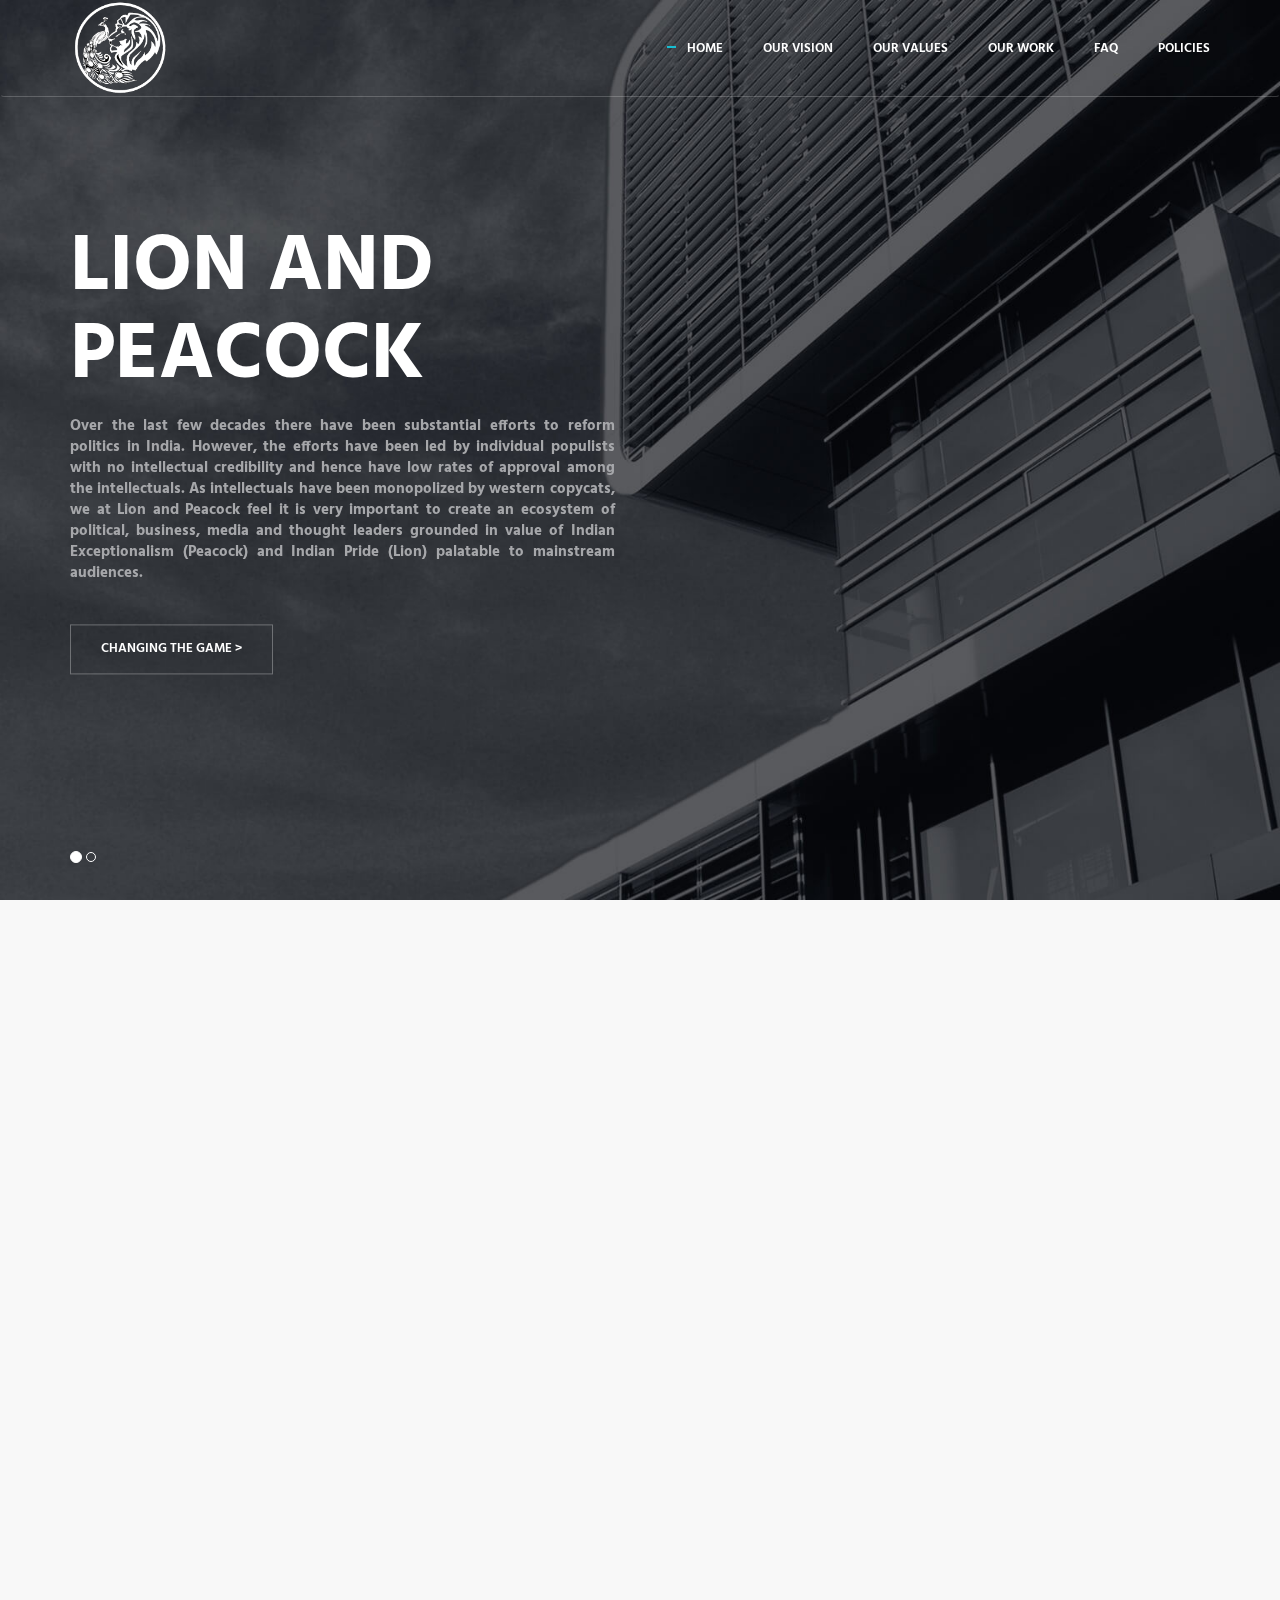
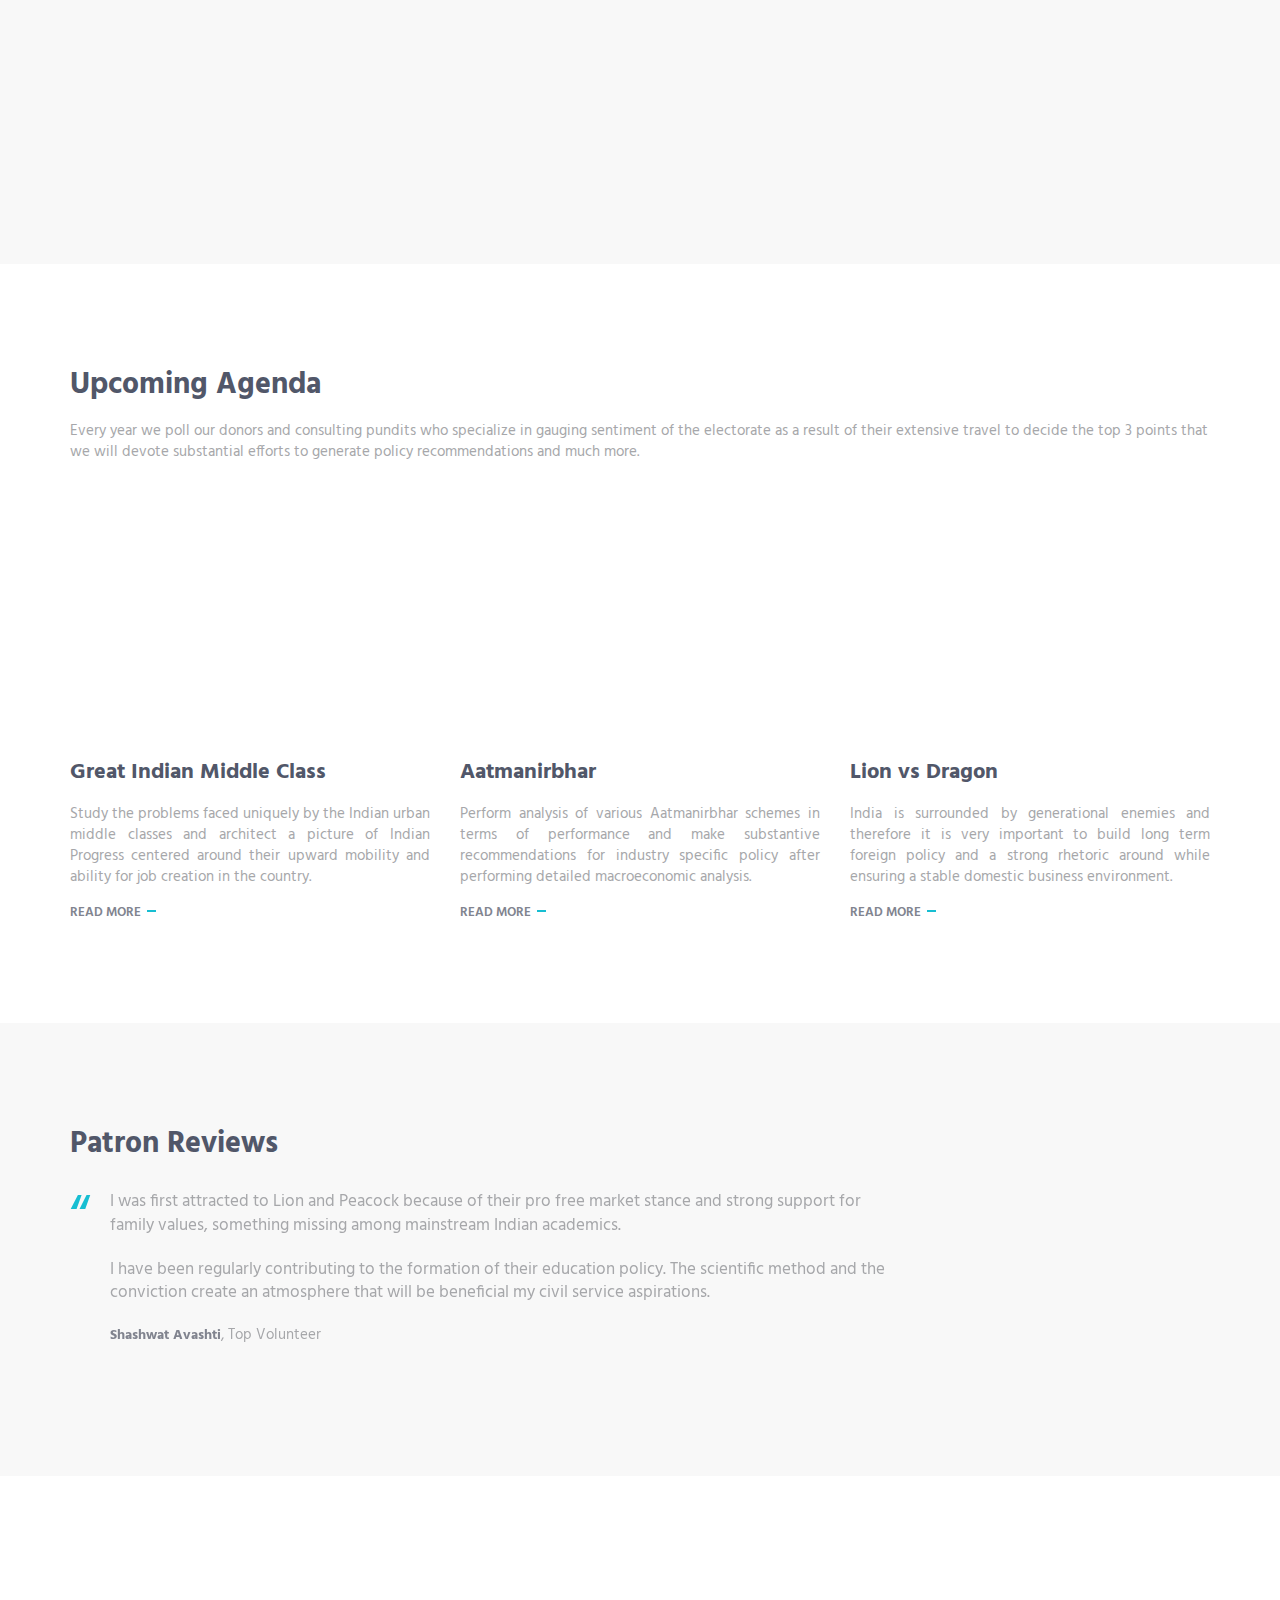
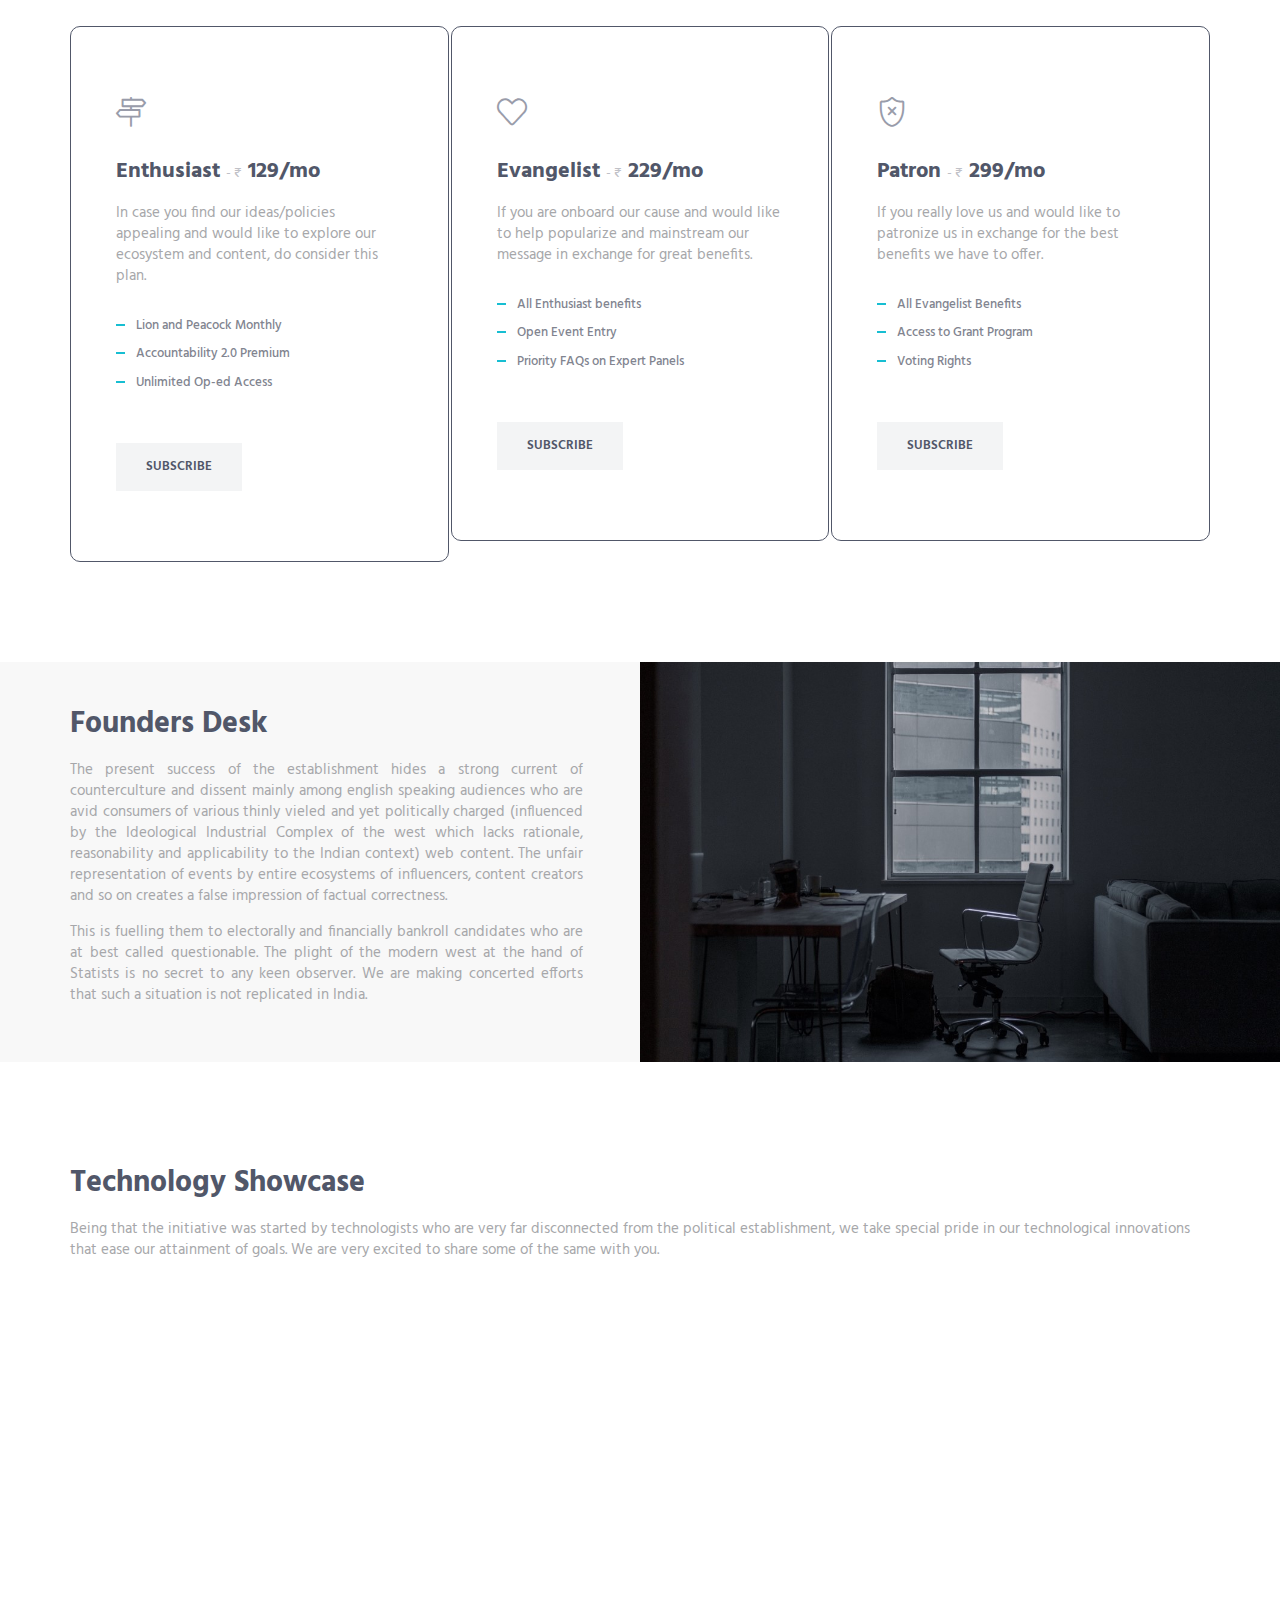
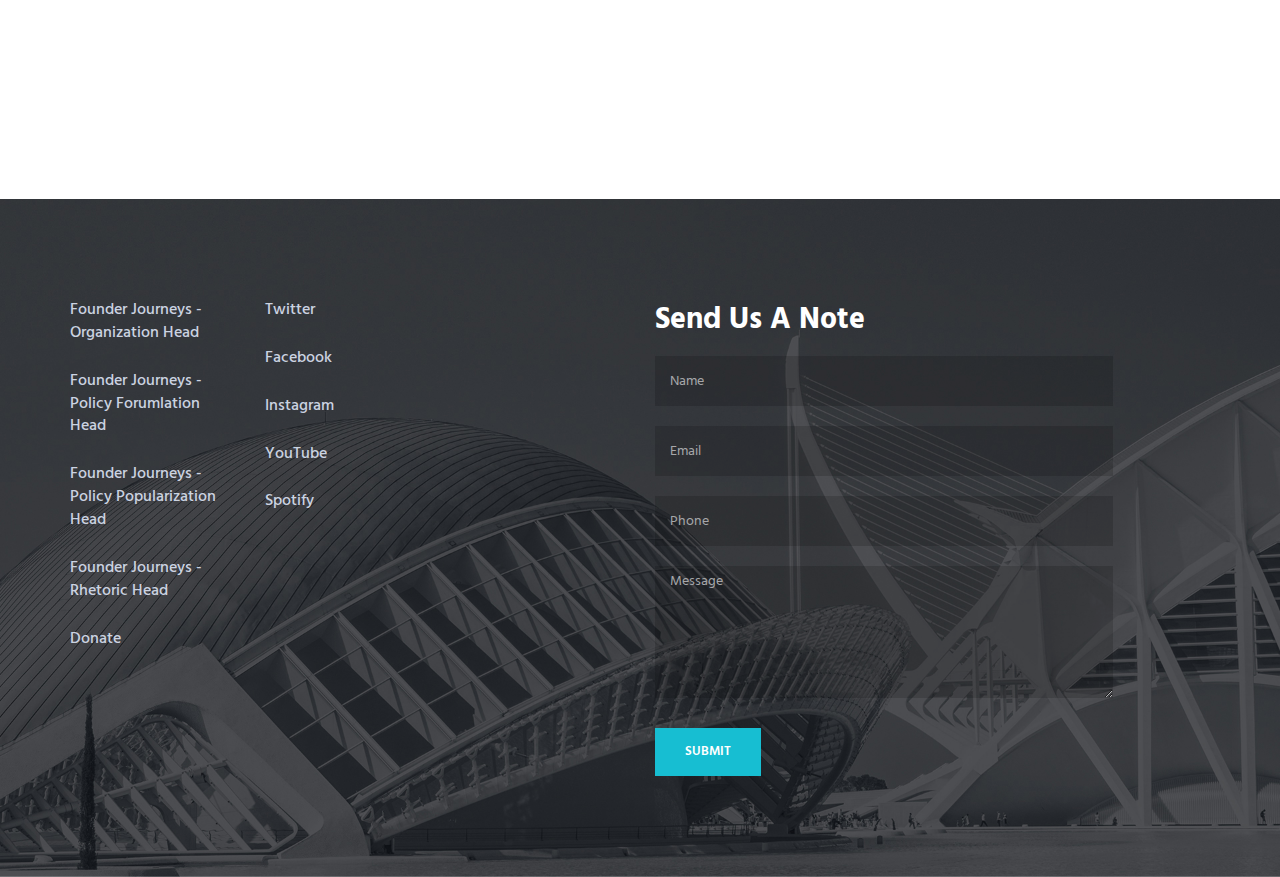
<file: index.html>
<!DOCTYPE html>

<html lang="en" class="no-js">
    <!-- BEGIN HEAD -->
    <head>
        <meta charset="utf-8"/>
        <title>Lion and Peacock</title>
        <meta http-equiv="X-UA-Compatible" content="IE=edge">
        <meta content="width=device-width, initial-scale=1" name="viewport"/>
        <meta content="" name="description"/>
        <meta content="" name="author"/>

        <!-- GLOBAL MANDATORY STYLES -->
        <link href="http://fonts.googleapis.com/css?family=Hind:300,400,500,600,700" rel="stylesheet" type="text/css">
        <link href="vendor/simple-line-icons/simple-line-icons.min.css" rel="stylesheet" type="text/css"/>
        <link href="vendor/bootstrap/css/bootstrap.min.css" rel="stylesheet" type="text/css"/>

        <!-- PAGE LEVEL PLUGIN STYLES -->
        <link href="css/animate.css" rel="stylesheet">
        <link href="vendor/swiper/css/swiper.min.css" rel="stylesheet" type="text/css"/>

        <!-- THEME STYLES -->
        <link href="css/layout.css" rel="stylesheet" type="text/css"/>

        <!-- Favicon -->
        <link rel="shortcut icon" href="img/lion_and_peacock.png"/>
    </head>
    <!-- END HEAD -->

    <!-- BODY -->
    <body>

        <!--========== HEADER ==========-->
        <header class="header navbar-fixed-top">
            <!-- Navbar -->
            <nav class="navbar" role="navigation">
                <div class="container">
                    <!-- Brand and toggle get grouped for better mobile display -->
                    <div class="menu-container">
                        <button type="button" class="navbar-toggle" data-toggle="collapse" data-target=".nav-collapse">
                            <span class="sr-only">Toggle navigation</span>
                            <span class="toggle-icon"></span>
                        </button>

                        <!-- Logo -->
                        <div class="logo text-center">
                            <a class="logo-wrap" href="index.html">
                                <img class="logo-img logo-img-main" src="img/lion_and_peacock_dark.png" alt="Lion and Peacock">
                                <img class="logo-img logo-img-active" src="img/lion_and_peacock.png" alt="Lion and Peacock">
                            </a>
                        </div>
                        <!-- End Logo -->
                    </div>

                    <!-- Collect the nav links, forms, and other content for toggling -->
                    <div class="collapse navbar-collapse nav-collapse">
                        <div class="menu-container">
                            <ul class="navbar-nav navbar-nav-right">
                                <li class="nav-item"><a class="nav-item-child nav-item-hover active" href="index.html">Home</a></li>
                                <li class="nav-item"><a class="nav-item-child nav-item-hover" href="our_vision.html">Our Vision</a></li>
                                <li class="nav-item"><a class="nav-item-child nav-item-hover" href="values.html">Our Values</a></li>
                                <li class="nav-item"><a class="nav-item-child nav-item-hover" href="our_work.html">Our Work</a></li>
                                <li class="nav-item"><a class="nav-item-child nav-item-hover" href="faq.html">FAQ</a></li>
                                <li class="nav-item"><a class="nav-item-child nav-item-hover" href="policies.html">Policies</a></li>
                            </ul>
                        </div>
                    </div>
                    <!-- End Navbar Collapse -->
                </div>
            </nav>
            <!-- Navbar -->
        </header>
        <!--========== END HEADER ==========-->

        <!--========== SLIDER ==========-->
        <div id="carousel-example-generic" class="carousel slide" data-ride="carousel">
            <div class="container">
                <!-- Indicators -->
                <ol class="carousel-indicators">
                    <li data-target="#carousel-example-generic" data-slide-to="0" class="active"></li>
                    <li data-target="#carousel-example-generic" data-slide-to="1"></li>
                </ol>
            </div>

            <!-- Wrapper for slides -->
            <div class="carousel-inner" role="listbox">
                <div class="item active">
                    <img class="img-responsive" src="img/1920x1080/01.jpg" alt="Slider Image">
                    <div class="container">
                        <div class="carousel-centered">
                            <div class="margin-b-40">
                                <h1 class="carousel-title">Lion and <br> Peacock</h1>
                                <p style="max-width: 45%; text-align: justify;"><b>
                                    Over the last few decades there have been substantial efforts to reform politics in India. However, the efforts have been led by individual populists with no intellectual credibility and hence have low rates of approval among the intellectuals. As intellectuals have been monopolized by western copycats, we at Lion and Peacock feel it is very important to create an ecosystem of political, business, media and thought leaders grounded in value of Indian Exceptionalism (Peacock) and Indian Pride (Lion) palatable to mainstream audiences.
                                </b>
                                </p>
                            </div>
                            <a href="#" class="btn-theme btn-theme-sm btn-white-brd text-uppercase">Changing the game &gt; </a>
                        </div>
                    </div>
                </div>
                <div class="item">
                    <img class="img-responsive" src="img/1920x1080/02.jpg" alt="Slider Image">
                    <div class="container">
                        <div class="carousel-centered">
                            <div class="margin-b-40">
                                <h2 class="carousel-title">ACCOUNTABILITY 2.0</h2>
                                <p style="max-width: 50%; text-align: justify;"><b>
                                    While RTI(Right to Information) exists in India, it is cumbersome to issue and get information in a way that is insightful and eases decision making processes. Accountability 2.0 is our central initiative for tackling the problem of narrative based decision making that allows you to see how efficient a group of politicians are in fulfilling their promises. It automates hours of tedious manual labour to give you more objective methods to evaluate politicians. 
                                </b>
                                </p>
                            </div>
                            <a href="#" class="btn-theme btn-theme-sm btn-white-brd text-uppercase">Explore</a>
                        </div>
                    </div>
                </div>
            </div>
        </div>
        <!--========== SLIDER ==========-->

        <!--========== PAGE LAYOUT ==========-->
        <!-- Service -->
        <div class="bg-color-sky-light" data-auto-height="true">
            <div class="content-lg container">
                <div class="row row-space-1 margin-b-2">
                    <div class="col-sm-4 sm-margin-b-2">
                        <div class="wow fadeInLeft" data-wow-duration=".3" data-wow-delay=".3s">
                            <div class="service" data-height="height">
                                <div class="service-element">
                                    <i class="service-icon icon-chemistry"></i>
                                </div>
                                <div class="service-info">
                                    <h3>Research Institute</h3>
                                    <p class="margin-b-5" style="text-align: justify;">
                                        We perform concise and scientific research on policy ecosystems from (Union to Gram Panchayat level) around various public demands in the country along with through identification of possible pain points, following up with publications in reputable public policy journals.
                                    </p>
                                </div>
                            </div>
                        </div>
                    </div>
                    <div class="col-sm-4 sm-margin-b-2">
                        <div class="wow fadeInLeft" data-wow-duration=".3" data-wow-delay=".2s">
                            <div class="service" data-height="height">
                                <div class="service-element">
                                    <i class="service-icon icon-screen-tablet"></i>
                                </div>
                                <div class="service-info">
                                    <h3>Public Awareness</h3>
                                    <p class="margin-b-5" style="text-align: justify;">
                                        Our PA team works tirelessly to produce pop culture items that seek to organically engage audiences drawn to our official channels and affliate audience networks. This includes memes, cartoons, short videos, radio shows, podcasts, whiteboard animations and infographics.
                                    </p>
                                </div>
                                    
                            </div>
                        </div>
                    </div>
                    <div class="col-sm-4">
                        <div class="wow fadeInLeft" data-wow-duration=".3" data-wow-delay=".1s">
                            <div class="service" data-height="height">
                                <div class="service-element">
                                    <i class="service-icon icon-camcorder"></i>
                                </div>
                                <div class="service-info">
                                    <h3>Campus Reform</h3>
                                    <p class="margin-b-5" style="text-align: justify;">
                                        A lot of college students' perspectives are moulded by unfair rhetoric and deliberate efforts to malign ideas. This intiative rewards campus representatives for sharing public reaction on their beliefs being debunked mainly by providing conflicting evidence.
                                    </p>
                                </div>
                                    
                            </div>
                        </div>
                    </div>
                </div>
                <!--// end row -->

                <div class="row row-space-1">
                    <div class="col-sm-4 sm-margin-b-2">
                        <div class="wow fadeInLeft" data-wow-duration=".3" data-wow-delay=".4s">
                            <div class="service" data-height="height">
                                <div class="service-element">
                                    <i class="service-icon icon-bulb"></i>
                                </div>
                                <div class="service-info">
                                    <h3>Think Tank</h3>
                                    <p class="margin-b-5" style="text-align: justify;">
                                        We work to convert our research findings into useful and practical policy recommendations. We run numerous focus group tests on target electorates and also generate quite extensive stakeholder analysis focused on incentive identification to identify practicality.
                                    </p>
                                </div>
                                    
                            </div>
                        </div>
                    </div>
                    <div class="col-sm-4 sm-margin-b-2">
                        <div class="wow fadeInLeft" data-wow-duration=".3" data-wow-delay=".5s">
                            <div class="service" data-height="height">
                                <div class="service-element">
                                    <i class="service-icon icon-microphone"></i>
                                </div>
                                <div class="service-info">
                                    <h3>Ideathon</h3>
                                    <p class="margin-b-5" style="text-align: justify;">
                                        Events where participants are allowed to make statements, seek clarifications and engage in debate with fellows. Apart from that there are debates to design and explain courses of actions on existing problems using our data and original research corpus.
                                     </p>
                                </div>
                                    
                            </div>
                        </div>
                    </div>
                    <div class="col-sm-4">
                        <div class="wow fadeInLeft" data-wow-duration=".3" data-wow-delay=".6s">
                            <div class="service" data-height="height">
                                <div class="service-element">
                                    <i class="service-icon icon-trophy"></i>
                                </div>
                                <div class="service-info">
                                    <h3>Grant Program</h3>
                                    <p class="margin-b-5" style="text-align: justify;">
                                        On an annual basis our trustees, top donors, affliates and members shortlist candidates inside and outside the government machinery that work the hardest in order to advance the causes of Lion and Peacock to be rewarded with recognition and financial support.
                                    </p>
                                </div>
                                    
                            </div>
                        </div>
                    </div>
                </div>
                <!--// end row -->
            </div>
        </div>
        <!-- End Service -->

        <!-- Latest Products -->
        <div class="content-lg container">
            <div class="col-sm-12">
                <div class="row margin-b-20">
                    <h2>Upcoming Agenda</h2>
                    <p>
                        Every year we poll our donors and consulting pundits who specialize in gauging sentiment of the electorate as a result of their extensive travel to decide the top 3 points that we will devote substantial efforts to generate policy recommendations and much more.
                    </p>
                </div>
            </div>
            <!--// end row -->

            <div class="row">
                <!-- Latest Products -->
                <div class="col-sm-4 sm-margin-b-50">
                    <div class="margin-b-20">
                        <div class="wow zoomIn" data-wow-duration=".3" data-wow-delay=".1s">
                            <img class="img-responsive" src="img/970x647/01.jpg" alt="Latest Products Image">
                        </div>
                    </div>
                    <h4>Great Indian Middle Class</h4>
                    <p style="text-align: justify;">
                        Study the problems faced uniquely by the Indian urban middle classes and architect a picture of Indian Progress centered around their upward mobility and ability for job creation in the country.

                    </p>
                    <a class="link" href="#">Read More</a>
                </div>
                <!-- End Latest Products -->

                <!-- Latest Products -->
                <div class="col-sm-4 sm-margin-b-50">
                    <div class="margin-b-20">
                        <div class="wow zoomIn" data-wow-duration=".3" data-wow-delay=".1s">
                            <img class="img-responsive" src="img/970x647/02.jpg" alt="Latest Products Image">
                        </div>
                    </div>
                    <h4>Aatmanirbhar</h4>
                    <p style="text-align: justify;">
                        Perform analysis of various Aatmanirbhar schemes in terms of performance and make substantive recommendations for industry specific policy after performing detailed macroeconomic analysis. 
                    </p>
                    <a class="link" href="#">Read More</a>
                </div>
                <!-- End Latest Products -->

                <!-- Latest Products -->
                <div class="col-sm-4 sm-margin-b-50">
                    <div class="margin-b-20">
                        <div class="wow zoomIn" data-wow-duration=".3" data-wow-delay=".1s">
                            <img class="img-responsive" src="img/970x647/03.jpg" alt="Latest Products Image">
                        </div>
                    </div>
                    <h4>Lion vs Dragon</h4>
                    <p style="text-align: justify;">
                        India is surrounded by generational enemies and therefore it is very important to build long term foreign policy and a strong rhetoric around while ensuring a stable domestic business environment.   
                    </p>
                    <a class="link" href="#">Read More</a>
                </div>
                <!-- End Latest Products -->
            </div>
            <!--// end row -->
        </div>
        <!-- End Latest Products -->

        <!-- Clients -->
        <!-- <div class="bg-color-sky-light">
            <div class="content-lg container">
                <div class="swiper-slider swiper-clients">
                    
                    <div class="swiper-wrapper">
                        <div class="swiper-slide">
                            <img class="swiper-clients-img" src="img/clients/01.png" alt="Clients Logo">
                        </div>
                        <div class="swiper-slide">
                            <img class="swiper-clients-img" src="img/clients/02.png" alt="Clients Logo">
                        </div>
                        <div class="swiper-slide">
                            <img class="swiper-clients-img" src="img/clients/03.png" alt="Clients Logo">
                        </div>
                        <div class="swiper-slide">
                            <img class="swiper-clients-img" src="img/clients/04.png" alt="Clients Logo">
                        </div>
                        <div class="swiper-slide">
                            <img class="swiper-clients-img" src="img/clients/05.png" alt="Clients Logo">
                        </div>
                        <div class="swiper-slide">
                            <img class="swiper-clients-img" src="img/clients/06.png" alt="Clients Logo">
                        </div>
                    </div>
                </div>
            </div>
        </div> -->
        <!-- End Clients -->

        <!-- Testimonials -->
        <div class="bg-color-sky-light">
            <div class="content-lg container">
                <div class="row">
                    <div class="col-sm-9">
                        <h2>Patron Reviews</h2>

                        <!-- Swiper Testimonials -->
                        <div class="swiper-slider swiper-testimonials">
                            <!-- Swiper Wrapper -->
                            <div class="swiper-wrapper">
                                <div class="swiper-slide">
                                    <blockquote class="blockquote">
                                        <div class="margin-b-20">
                                            I was first attracted to Lion and Peacock because of their pro free market stance and strong support for family values, something missing among mainstream Indian academics.
                                        </div>
                                        <div class="margin-b-20">
                                            I have been regularly contributing to the formation of their education policy. The scientific method and the conviction create an atmosphere that will be beneficial my civil service aspirations.
                                        </div>
                                        <p><span class="fweight-700 color-link">Shashwat Avashti</span>, Top Volunteer</p>
                                    </blockquote>
                                </div>
                                <div class="swiper-slide">
                                    <blockquote class="blockquote">
                                        <div class="margin-b-20">
                                            Lion and Peacock is doing great work to advance the cause of the often ignored but quintessential middle class in India by majority of the political establishment.
                                        </div>
                                        <div class="margin-b-20">
                                            Our family foundation is delighted to support their mission to conserve the Indian way of life and its seamless transition into the future as it lines up with our vision for India.
                                        </div>
                                        <p><span class="fweight-700 color-link">Ashutosh Srivastava</span>, Head of The Srivastava Foundation</p>
                                    </blockquote>
                                </div>
                            </div>
                            <!-- End Swiper Wrapper -->

                            <!-- Pagination -->
                            <div class="swiper-testimonials-pagination"></div>
                        </div>
                        <!-- End Swiper Testimonials -->
                    </div>
                </div>
                <!--// end row -->
            </div>
        </div>
        <!-- End Testimonials -->

        <!-- Pricing -->
        <div>
            <div class="content-lg container">
                <div class="row row-space-1">
                    <div class="col-sm-4 sm-margin-b-2">
                        <!-- Pricing -->
                        <div class="pricing">
                            <div class="margin-b-30">
                                <i class="pricing-icon icon-directions"></i>
                                <h3>Enthusiast <span> - ₹</span> 129/mo</h3>
                                <p>
                                    In case you find our ideas/policies appealing and would like to explore our ecosystem and content, do consider this plan.
                                </p>
                            </div>
                            <ul class="list-unstyled pricing-list margin-b-50">
                                <li class="pricing-list-item">
                                    Lion and Peacock Monthly
                                </li>
                                <li class="pricing-list-item">
                                    Accountability 2.0 Premium
                                </li>
                                <li class="pricing-list-item">
                                    Unlimited Op-ed Access
                                </li>
                            </ul>
                            <a href="pricing.html" class="btn-theme btn-theme-sm btn-default-bg text-uppercase">Subscribe</a>
                        </div>
                        <!-- End Pricing -->
                    </div>
                    <div class="col-sm-4 sm-margin-b-2">
                        <!-- Pricing -->
                        <div class="pricing">
                            <div class="margin-b-30">
                                <i class="pricing-icon icon-heart"></i>
                                <h3>Evangelist <span> - ₹</span> 229/mo</h3>
                                <p>
                                    If you are onboard our cause and would like to help popularize and mainstream our message in exchange for great benefits.
                                </p>
                            </div>
                            <ul class="list-unstyled pricing-list margin-b-50">
                                <li class="pricing-list-item">
                                    All Enthusiast benefits
                                </li>
                                <li class="pricing-list-item">
                                    Open Event Entry
                                </li>
                                <li class="pricing-list-item">
                                    Priority FAQs on Expert Panels
                                </li>
                            </ul>
                            <a href="pricing.html" class="btn-theme btn-theme-sm btn-default-bg text-uppercase">Subscribe</a>
                        </div>
                        <!-- End Pricing -->
                    </div>
                    <div class="col-sm-4">
                        <!-- Pricing -->
                        <div class="pricing">
                            <div class="margin-b-30">
                                <i class="pricing-icon icon-shield"></i>
                                <h3>Patron <span> - ₹</span> 299/mo</h3>
                                <p>
                                    If you really love us and would like to patronize us in exchange for the best benefits we have to offer.
                                </p>
                            </div>
                            <ul class="list-unstyled pricing-list margin-b-50">
                                <li class="pricing-list-item">
                                    All Evangelist Benefits
                                </li>
                                <li class="pricing-list-item">
                                    Access to Grant Program
                                </li>
                                <li class="pricing-list-item">
                                    Voting Rights
                                </li>
                            </ul>
                            <a href="pricing.html" class="btn-theme btn-theme-sm btn-default-bg text-uppercase">Subscribe</a>
                        </div>
                        <!-- End Pricing -->
                    </div>
                </div>
                <!--// end row -->
            </div>
        </div>
        <!-- End Pricing -->

        <!-- Promo Section -->
        <div class="promo-section overflow-h bg-color-sky-light">
            <div class="container">
                <div class="clearfix">
                    <div class="ver-center">
                        <div class="ver-center-aligned">
                            <div class="promo-section-col">
                                <h2>Founders Desk</h2>
                                <p style="text-align: justify;">
                                    The present success of the establishment hides a strong current of counterculture and dissent mainly among english speaking audiences who are avid consumers of various thinly vieled and yet politically charged (influenced by the Ideological Industrial Complex of the west which lacks rationale, reasonability and applicability to the Indian context) web content. The unfair representation of events by entire ecosystems of influencers, content creators and so on creates a false impression of factual correctness.
                                </p>
                                <p style="text-align: justify;">
                                    This is fuelling them to electorally and financially bankroll candidates who are at best called questionable. The plight of the modern west at the hand of Statists is no secret to any keen observer. We are making concerted efforts that such a situation is not replicated in India.
                                </p>
                            </div>
                        </div>
                    </div>
                </div>
            </div>
            <div class="promo-section-img-right">
                <img class="img-responsive" src="img/970x970/01.jpg" alt="Content Image">
            </div>
        </div>
        <!-- End Promo Section -->

        <!-- Work -->
        <div class="overflow-h">
            <div class="content-lg container">
                <div class="row margin-b-40">
                    <div class="col-sm-12">
                        <h2>Technology Showcase</h2>
                        <p>
                            Being that the initiative was started by technologists who are very far disconnected from the political establishment, we take special pride in our technological innovations that ease our attainment of goals. We are very excited to share some of the same with you.
                        </p>
                    </div>
                </div>
                <!--// end row -->

                <!-- Masonry Grid -->
                <div class="masonry-grid">
                    <div class="masonry-grid-sizer col-xs-6 col-sm-6 col-md-1"></div>
                    <div class="masonry-grid-item col-xs-12 col-sm-6 col-md-8">
                        <!-- Work -->
                        <div class="work wow fadeInUp" data-wow-duration=".3" data-wow-delay=".1s">
                            <div class="work-overlay">
                                <img class="full-width img-responsive" src="img/800x400/01.jpg" alt="Portfolio Image">
                            </div>
                            <div class="work-content">
                                <h3 class="color-white margin-b-5">
                                    Building Accountability 2.0
                                </h3>
                                <p class="color-white margin-b-0">
                                    Understand how we leveraged technology to empower voters with rational non-partisan objectivity.
                                </p>
                            </div>
                            <a class="content-wrapper-link" href="#"></a>
                        </div>
                        <!-- End Work -->
                    </div>
                    <div class="masonry-grid-item col-xs-6 col-sm-6 col-md-4">
                        <!-- Work -->
                        <div class="work wow fadeInUp" data-wow-duration=".3" data-wow-delay=".2s">
                            <div class="work-overlay">
                                <img class="full-width img-responsive" src="img/397x400/01.jpg" alt="Portfolio Image">
                            </div>
                            <div class="work-content">
                                <h3 class="color-white margin-b-5">
                                    Geopolitik 1.0
                                </h3>
                                <p class="color-white margin-b-0">
                                    Learn how we used JS and cloud computing to build a framework to predict impacts of geopolitical changes on trade.
                                </p>
                            </div>
                            <a class="content-wrapper-link" href="#"></a>
                        </div>
                        <!-- End Work -->
                    </div>
                </div>
                <!-- End Masonry Grid -->
            </div>
        </div>
        <!-- End Work -->
        <!--========== END PAGE LAYOUT ==========-->

        <!--========== FOOTER ==========-->
        <footer class="footer">
            <!-- Links -->
            <div class="footer-seperator">
                <div class="content-lg container">
                    <div class="row">
                        <div class="col-sm-2 sm-margin-b-50">
                            <!-- List -->
                            <ul class="list-unstyled footer-list">
                                <li class="footer-list-item"><a class="footer-list-link" href="#">Founder Journeys - Organization Head</a></li>
                                <li class="footer-list-item"><a class="footer-list-link" href="#">Founder Journeys - Policy Forumlation Head</a></li>
                                <li class="footer-list-item"><a class="footer-list-link" href="#">Founder Journeys - Policy Popularization Head</a></li>
                                <li class="footer-list-item"><a class="footer-list-link" href="#">Founder Journeys - Rhetoric Head</a></li>
                                <li class="footer-list-item"><a class="footer-list-link" href="#">Donate</a></li>
                            </ul>
                            <!-- End List -->
                        </div>
                        <div class="col-sm-4 sm-margin-b-30">
                            <!-- List -->
                            <ul class="list-unstyled footer-list">
                                <li class="footer-list-item"><a class="footer-list-link" href="#">Twitter</a></li>
                                <li class="footer-list-item"><a class="footer-list-link" href="#">Facebook</a></li>
                                <li class="footer-list-item"><a class="footer-list-link" href="#">Instagram</a></li>
                                <li class="footer-list-item"><a class="footer-list-link" href="#">YouTube</a></li>
                                <li class="footer-list-item"><a class="footer-list-link" href="#">Spotify</a></li>
                            </ul>
                            <!-- End List -->
                        </div>
                        <div class="col-sm-5 sm-margin-b-30">
                            <h2 class="color-white">Send Us A Note</h2>
                            <input type="text" class="form-control footer-input margin-b-20" placeholder="Name" required>
                            <input type="email" class="form-control footer-input margin-b-20" placeholder="Email" required>
                            <input type="text" class="form-control footer-input margin-b-20" placeholder="Phone" required>
                            <textarea class="form-control footer-input margin-b-30" rows="6" placeholder="Message" required></textarea>
                            <button type="submit" class="btn-theme btn-theme-sm btn-base-bg text-uppercase">Submit</button>
                        </div>
                    </div>
                    <!--// end row -->
                </div>
            </div>
            <!-- End Links -->
        </footer>
        <!--========== END FOOTER ==========-->

        <!-- Back To Top -->
        <a href="javascript:void(0);" class="js-back-to-top back-to-top">Top</a>

        <!-- JAVASCRIPTS(Load javascripts at bottom, this will reduce page load time) -->
        <!-- CORE PLUGINS -->
        <script src="vendor/jquery.min.js" type="text/javascript"></script>
        <script src="vendor/jquery-migrate.min.js" type="text/javascript"></script>
        <script src="vendor/bootstrap/js/bootstrap.min.js" type="text/javascript"></script>

        <!-- PAGE LEVEL PLUGINS -->
        <script src="vendor/jquery.easing.js" type="text/javascript"></script>
        <script src="vendor/jquery.back-to-top.js" type="text/javascript"></script>
        <script src="vendor/jquery.smooth-scroll.js" type="text/javascript"></script>
        <script src="vendor/jquery.wow.min.js" type="text/javascript"></script>
        <script src="vendor/swiper/js/swiper.jquery.min.js" type="text/javascript"></script>
        <script src="vendor/masonry/jquery.masonry.pkgd.min.js" type="text/javascript"></script>
        <script src="vendor/masonry/imagesloaded.pkgd.min.js" type="text/javascript"></script>

        <!-- PAGE LEVEL SCRIPTS -->
        <script src="js/layout.min.js" type="text/javascript"></script>
        <script src="js/components/wow.min.js" type="text/javascript"></script>
        <script src="js/components/swiper.min.js" type="text/javascript"></script>
        <script src="js/components/masonry.min.js" type="text/javascript"></script>

    </body>
    <!-- END BODY -->
</html>
</file>
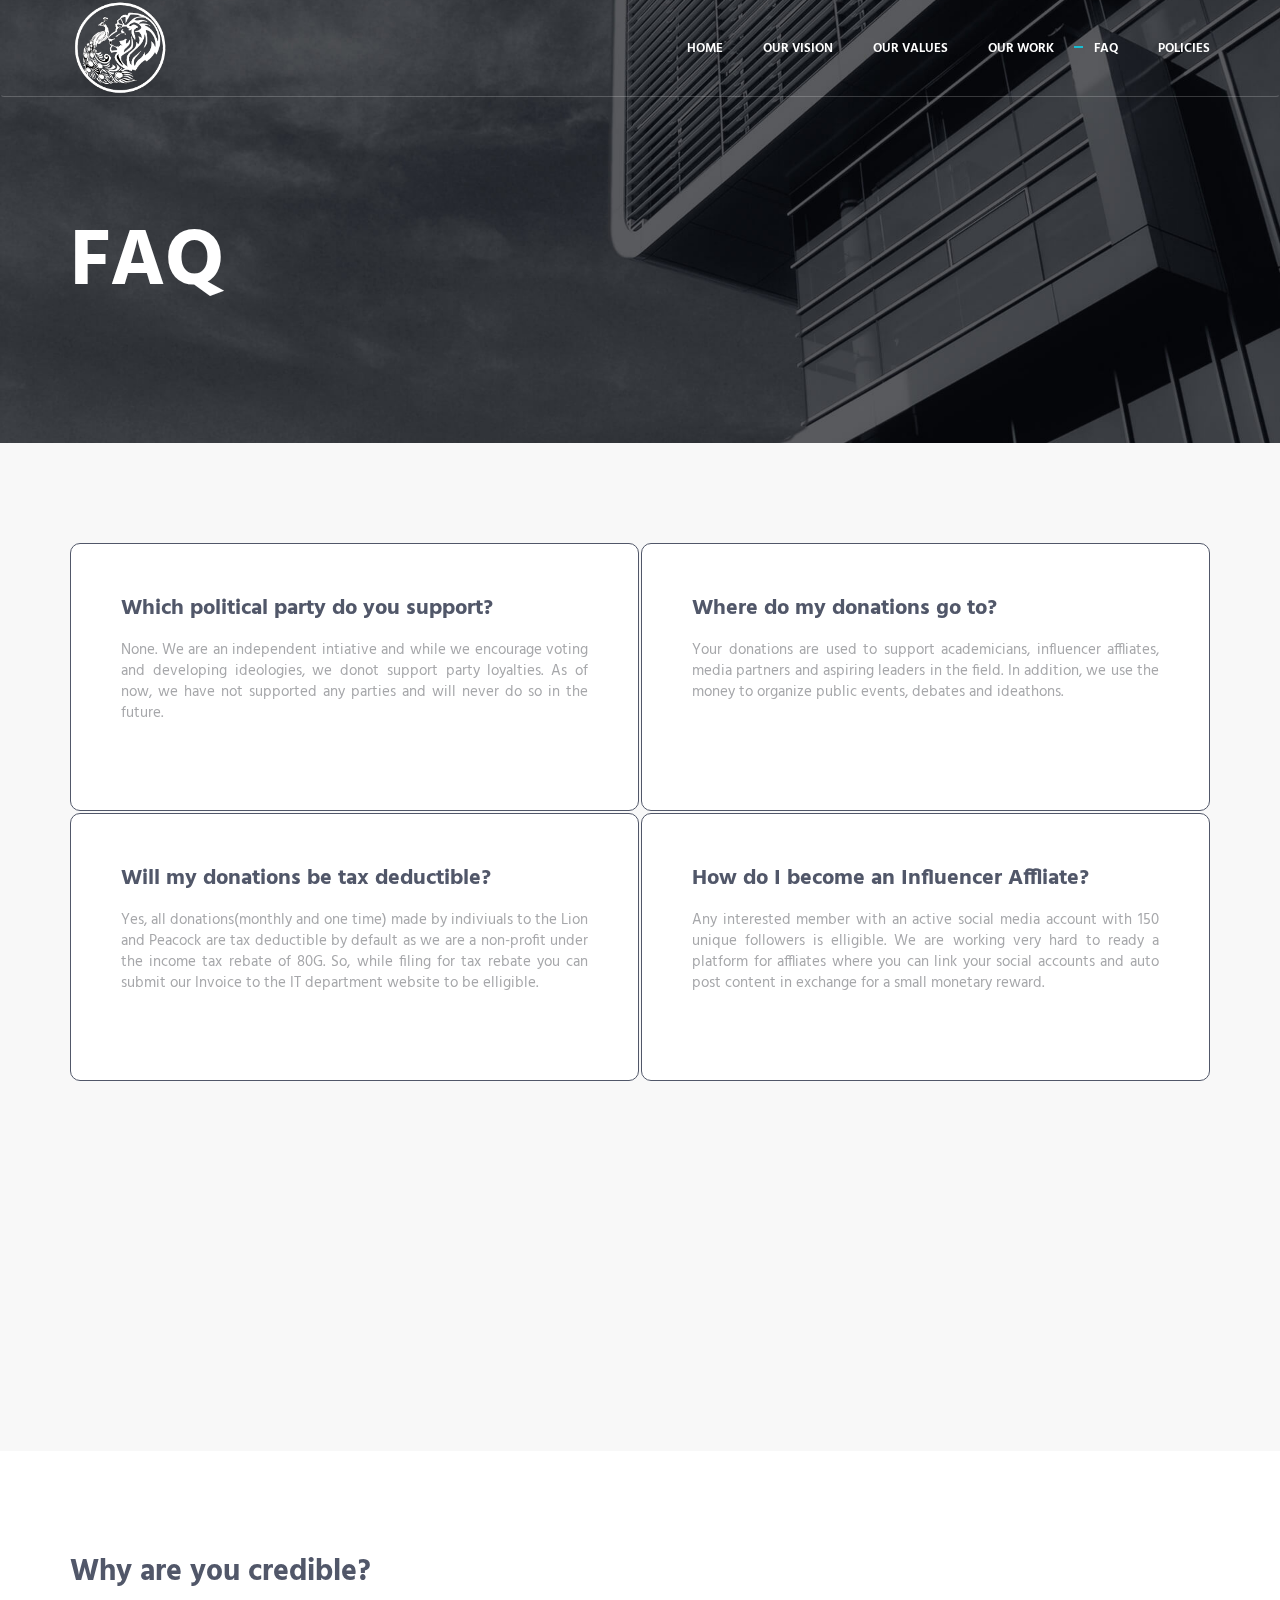
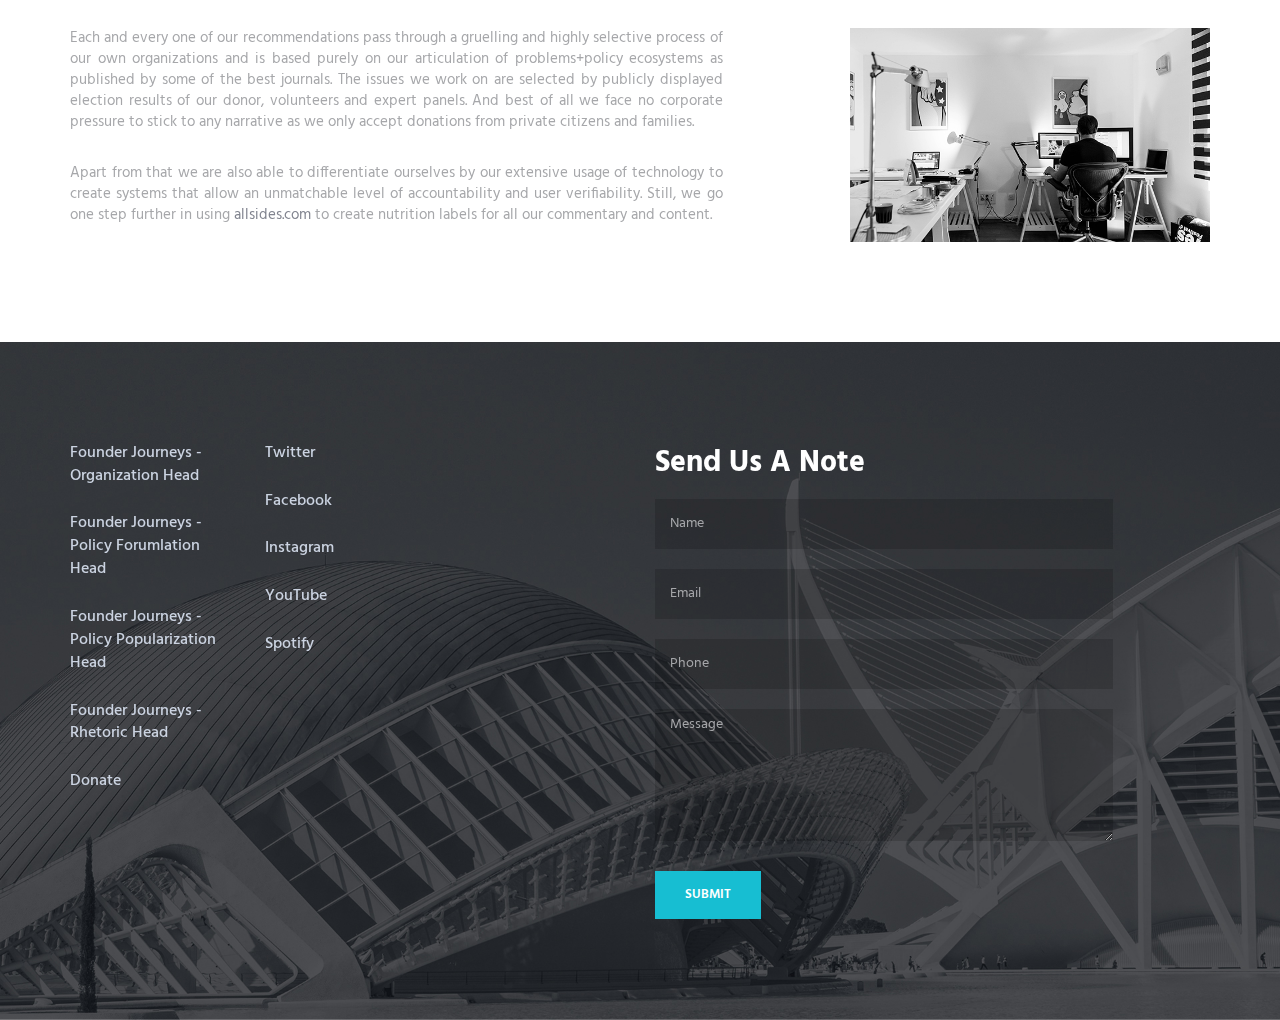
<file: faq.html>
<!DOCTYPE html>
<!-- ==============================
    Project:        Metronic "Asentus" Frontend Freebie - Responsive HTML Template Based On Twitter Bootstrap 3.3.4
    Version:        1.0
    Author:         KeenThemes
    Primary use:    Corporate, Business Themes.
    Email:          support@keenthemes.com
    Follow:         http://www.twitter.com/keenthemes
    Like:           http://www.facebook.com/keenthemes
    Website:        http://www.keenthemes.com
    Premium:        Premium Metronic Admin Theme: http://themeforest.net/item/metronic-responsive-admin-dashboard-template/4021469?ref=keenthemes
================================== -->
<html lang="en" class="no-js">
    <!-- BEGIN HEAD -->
    <head>
        <meta charset="utf-8"/>
        <title>Lion and Peacock</title>        <meta http-equiv="X-UA-Compatible" content="IE=edge">
        <meta content="width=device-width, initial-scale=1" name="viewport"/>
        <meta content="" name="description"/>
        <meta content="" name="author"/>

        <!-- GLOBAL MANDATORY STYLES -->
        <link href="http://fonts.googleapis.com/css?family=Hind:300,400,500,600,700" rel="stylesheet" type="text/css">
        <link href="vendor/simple-line-icons/simple-line-icons.min.css" rel="stylesheet" type="text/css"/>
        <link href="vendor/bootstrap/css/bootstrap.min.css" rel="stylesheet" type="text/css"/>

        <!-- PAGE LEVEL PLUGIN STYLES -->
        <link href="css/animate.css" rel="stylesheet">

        <!-- THEME STYLES -->
        <link href="css/layout.css" rel="stylesheet" type="text/css"/>

        <!-- Favicon -->
        <link rel="shortcut icon" href="img/lion_and_peacock.png"/>
    </head>
    <!-- END HEAD -->

    <!-- BODY -->
    <body>

        <!--========== HEADER ==========-->
        <header class="header navbar-fixed-top">
            <!-- Navbar -->
            <nav class="navbar" role="navigation">
                <div class="container">
                    <!-- Brand and toggle get grouped for better mobile display -->
                    <div class="menu-container">
                        <button type="button" class="navbar-toggle" data-toggle="collapse" data-target=".nav-collapse">
                            <span class="sr-only">Toggle navigation</span>
                            <span class="toggle-icon"></span>
                        </button>

                        <!-- Logo -->
                        <div class="logo text-center">
                            <a class="logo-wrap" href="index.html">
                                <img class="logo-img logo-img-main" src="img/lion_and_peacock_dark.png" alt="Lion and Peacock">
                                <img class="logo-img logo-img-active" src="img/lion_and_peacock.png" alt="Lion and Peacock">
                            </a>
                        </div>
                        <!-- End Logo -->
                    </div>

                    <div class="collapse navbar-collapse nav-collapse">
                        <div class="menu-container">
                            <ul class="navbar-nav navbar-nav-right">
                                <li class="nav-item"><a class="nav-item-child nav-item-hover" href="index.html">Home</a></li>
                                <li class="nav-item"><a class="nav-item-child nav-item-hover" href="our_vision.html">Our Vision</a></li>
                                <li class="nav-item"><a class="nav-item-child nav-item-hover" href="values.html">Our Values</a></li>
                                <li class="nav-item"><a class="nav-item-child nav-item-hover" href="our_work.html">Our Work</a></li>
                                <li class="nav-item"><a class="nav-item-child nav-item-hover active" href="faq.html">FAQ</a></li>
                                <li class="nav-item"><a class="nav-item-child nav-item-hover" href="policies.html">Policies</a></li>
                            </ul>
                        </div>
                    </div>
                </div>
            </nav>
            <!-- Navbar -->
        </header>
        <!--========== END HEADER ==========-->

        <!--========== PARALLAX ==========-->
        <div class="parallax-window" data-parallax="scroll" data-image-src="img/1920x1080/01.jpg">
            <div class="parallax-content container">
                <h1 class="carousel-title">FAQ</h1>
            </div>
        </div>
        <!--========== PARALLAX ==========-->

        <!--========== PAGE LAYOUT ==========-->
        <!-- Service -->
        <div class="bg-color-sky-light" data-auto-height="true">
            <div class="content-lg container">
                <div class="row row-space-1 margin-b-2">
                    <div class="col-sm-6 sm-margin-b-2">
                        <div class="wow fadeInLeft" data-wow-duration=".3" data-wow-delay=".2s">
                            <div class="service" data-height="height">
                                <h3>Which political party do you support?</h3>
                                <p class="margin-b-5" style="text-align: justify;">
                                    None. We are an independent intiative and while we encourage voting and developing ideologies, we donot support party loyalties. As of now, we have not supported any parties and will never do so in the future.
                                </p>
                                    
                            </div>
                        </div>
                    </div>
                    <div class="col-sm-6">
                        <div class="wow fadeInLeft" data-wow-duration=".3" data-wow-delay=".1s">
                            <div class="service" data-height="height">
                                <h3>Where do my donations go to?</h3>
                                <p class="margin-b-5" style="text-align: justify;">
                                    Your donations are used to support academicians, influencer affliates, media partners and aspiring leaders in the field. In addition, we use the money to organize public events, debates and ideathons.
                                </p>
                                    
                            </div>
                        </div>
                    </div>
                </div>
                <!--// end row -->

                <div class="row row-space-1 margin-b-2">
                    <div class="col-sm-6 sm-margin-b-2">
                        <div class="wow fadeInLeft" data-wow-duration=".3" data-wow-delay=".2s">
                            <div class="service" data-height="height">
                                <h3>Will my donations be tax deductible?</h3>
                                <p class="margin-b-5" style="text-align: justify;">
                                    Yes, all donations(monthly and one time) made by indiviuals to the Lion and Peacock are tax deductible by default as we are a non-profit under the income tax rebate of 80G. So, while filing for tax rebate you can submit our Invoice to the IT department website to be elligible.
                                </p>
                                    
                            </div>
                        </div>
                    </div>
                    <div class="col-sm-6">
                        <div class="wow fadeInLeft" data-wow-duration=".3" data-wow-delay=".1s">
                            <div class="service" data-height="height">
                                <h3>How do I become an Influencer Affliate?</h3>
                                <p class="margin-b-5" style="text-align: justify;">
                                    Any interested member with an active social media account with 150 unique followers is elligible. We are working very hard to ready a platform for affliates where you can link your social accounts and auto post content in exchange for a small monetary reward.
                                </p>
                                    
                            </div>
                        </div>
                    </div>
                </div>
                <!--// end row -->

                <div class="row row-space-1">
                    <div class="col-sm-6 sm-margin-b-2">
                        <div class="wow fadeInLeft" data-wow-duration=".3" data-wow-delay=".2s">
                            <div class="service" data-height="height">
                                <h3>How can I contribute to the policy formulation process?</h3>
                                <p class="margin-b-5" style="text-align: justify;">
                                    In every edition of the Lion and Peacock monthly, we enclose our next month's policy creation efforts with instructions on how you can contribute. If our panel determines that you have made meaningful recommendations, you will also be rewarded with exclusive schwag.
                                </p>
                                    
                            </div>
                        </div>
                    </div>
                    <div class="col-sm-6">
                        <div class="wow fadeInLeft" data-wow-duration=".3" data-wow-delay=".1s">
                            <div class="service" data-height="height">
                                <h3>Who are campus representatives and what are the perks?</h3>
                                <p class="margin-b-5" style="text-align: justify;">
                                    Campus ambassadors are students who we give regular challenges to question their peers on certain narratives in order to counter popular narratives on the campus. They are rewarded with huge discounts on event passes and a consideration for our grant program.
                                </p>
                                    
                            </div>
                        </div>
                    </div>
                </div>
                <!--// end row -->
            </div>
        </div>
        <!-- End Service -->

        <!-- General Questions -->
        <div class="content-lg container">
            <div class="row margin-b-20">
                <div class="col-sm-6">
                    <h2>Why are you credible?</h2>
                </div>
            </div>
            <!--// end row -->

            <div class="row">
                <div class="col-sm-7 sm-margin-b-50">
                    <div class="margin-b-30">
                        <p style="text-align: justify;">
                            Each and every one of our recommendations pass through a gruelling and highly selective process of our own organizations and is based purely on our articulation of problems+policy ecosystems as published by some of the best journals. The issues we work on are selected by publicly displayed election results of our donor, volunteers and expert panels. And best of all we face no corporate pressure to stick to any narrative as we only accept donations from private citizens and families.
                        </p>
                    </div>
                    <p style="text-align: justify;">
                        Apart from that we are also able to differentiate ourselves by our extensive usage of technology to create systems that allow an unmatchable level of accountability and user verifiability. Still, we go one step further in using <a href="https://allsides.com">allsides.com</a> to create nutrition labels for all our commentary and content. 
                    </p>
                </div>
                <div class="col-sm-4 col-sm-offset-1">
                    <img class="img-responsive" src="img/640x380/01.jpg" alt="Our Office">
                </div>
            </div>
            <!--// end row -->
        </div>
        <!-- End General Questions -->
        <!--========== END PAGE LAYOUT ==========-->

        <!--========== FOOTER ==========-->
        <footer class="footer">
            <!-- Links -->
            <div class="footer-seperator">
                <div class="content-lg container">
                    <div class="row">
                        <div class="col-sm-2 sm-margin-b-50">
                            <!-- List -->
                            <ul class="list-unstyled footer-list">
                                <li class="footer-list-item"><a class="footer-list-link" href="#">Founder Journeys - Organization Head</a></li>
                                <li class="footer-list-item"><a class="footer-list-link" href="#">Founder Journeys - Policy Forumlation Head</a></li>
                                <li class="footer-list-item"><a class="footer-list-link" href="#">Founder Journeys - Policy Popularization Head</a></li>
                                <li class="footer-list-item"><a class="footer-list-link" href="#">Founder Journeys - Rhetoric Head</a></li>
                                <li class="footer-list-item"><a class="footer-list-link" href="#">Donate</a></li>
                            </ul>
                            <!-- End List -->
                        </div>
                        <div class="col-sm-4 sm-margin-b-30">
                            <!-- List -->
                            <ul class="list-unstyled footer-list">
                                <li class="footer-list-item"><a class="footer-list-link" href="#">Twitter</a></li>
                                <li class="footer-list-item"><a class="footer-list-link" href="#">Facebook</a></li>
                                <li class="footer-list-item"><a class="footer-list-link" href="#">Instagram</a></li>
                                <li class="footer-list-item"><a class="footer-list-link" href="#">YouTube</a></li>
                                <li class="footer-list-item"><a class="footer-list-link" href="#">Spotify</a></li>
                            </ul>
                            <!-- End List -->
                        </div>
                        <div class="col-sm-5 sm-margin-b-30">
                            <h2 class="color-white">Send Us A Note</h2>
                            <input type="text" class="form-control footer-input margin-b-20" placeholder="Name" required>
                            <input type="email" class="form-control footer-input margin-b-20" placeholder="Email" required>
                            <input type="text" class="form-control footer-input margin-b-20" placeholder="Phone" required>
                            <textarea class="form-control footer-input margin-b-30" rows="6" placeholder="Message" required></textarea>
                            <button type="submit" class="btn-theme btn-theme-sm btn-base-bg text-uppercase">Submit</button>
                        </div>
                    </div>
                    <!--// end row -->
                </div>
            </div>
            <!-- End Links -->
        </footer>
        <!--========== END FOOTER ==========-->

        <!-- Back To Top -->
        <a href="javascript:void(0);" class="js-back-to-top back-to-top">Top</a>

        <!-- JAVASCRIPTS(Load javascripts at bottom, this will reduce page load time) -->
        <!-- CORE PLUGINS -->
        <script src="vendor/jquery.min.js" type="text/javascript"></script>
        <script src="vendor/jquery-migrate.min.js" type="text/javascript"></script>
        <script src="vendor/bootstrap/js/bootstrap.min.js" type="text/javascript"></script>

        <!-- PAGE LEVEL PLUGINS -->
        <script src="vendor/jquery.easing.js" type="text/javascript"></script>
        <script src="vendor/jquery.back-to-top.js" type="text/javascript"></script>
        <script src="vendor/jquery.smooth-scroll.js" type="text/javascript"></script>
        <script src="vendor/jquery.wow.min.js" type="text/javascript"></script>
        <script src="vendor/jquery.parallax.min.js" type="text/javascript"></script>

        <!-- PAGE LEVEL SCRIPTS -->
        <script src="js/layout.min.js" type="text/javascript"></script>
        <script src="js/components/wow.min.js" type="text/javascript"></script>

    </body>
    <!-- END BODY -->
</html>
</file>
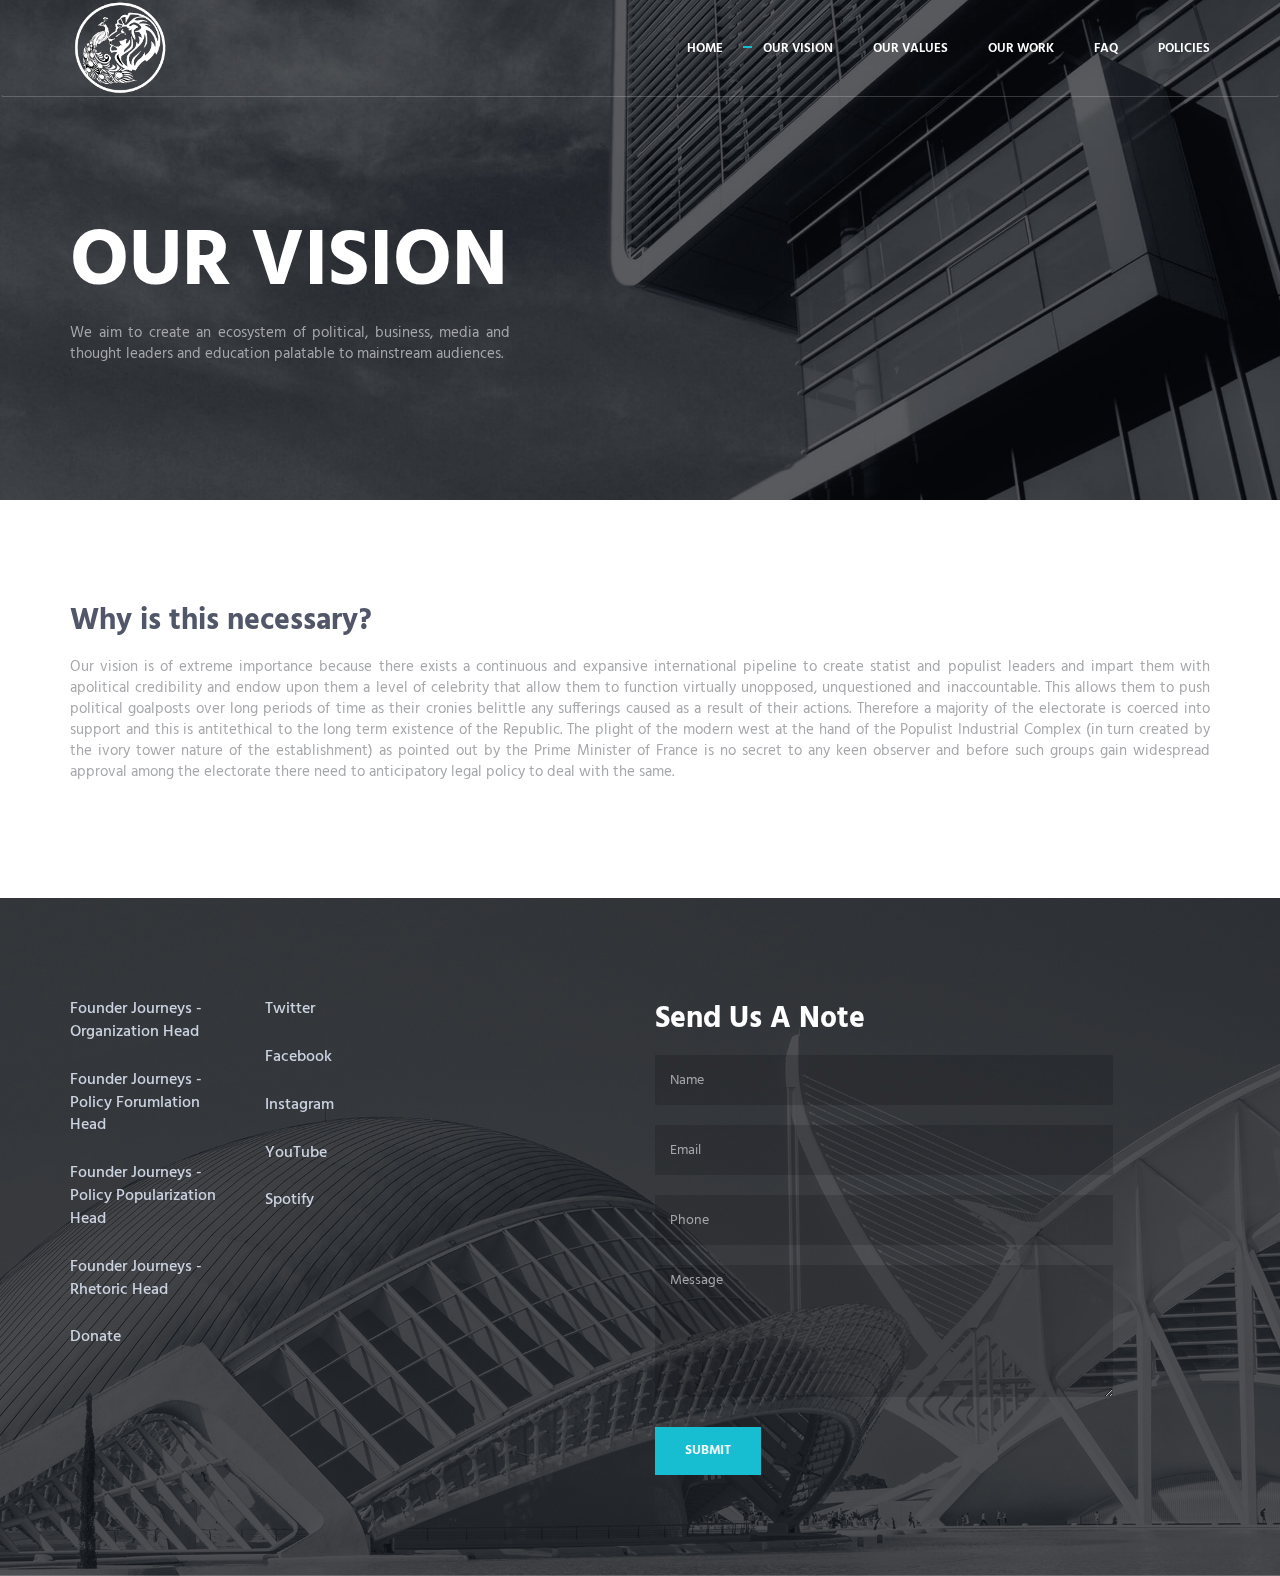
<file: our_vision.html>
<!DOCTYPE html>
<!-- ==============================
    Project:        Metronic "Asentus" Frontend Freebie - Responsive HTML Template Based On Twitter Bootstrap 3.3.4
    Version:        1.0
    Author:         KeenThemes
    Primary use:    Corporate, Business Themes.
    Email:          support@keenthemes.com
    Follow:         http://www.twitter.com/keenthemes
    Like:           http://www.facebook.com/keenthemes
    Website:        http://www.keenthemes.com
    Premium:        Premium Metronic Admin Theme: http://themeforest.net/item/metronic-responsive-admin-dashboard-template/4021469?ref=keenthemes
================================== -->
<html lang="en" class="no-js">
    <!-- BEGIN HEAD -->
    <head>
        <meta charset="utf-8"/>
        <title>Lion and Peacock</title>        <meta http-equiv="X-UA-Compatible" content="IE=edge">
        <meta content="width=device-width, initial-scale=1" name="viewport"/>
        <meta content="" name="description"/>
        <meta content="" name="author"/>

        <!-- GLOBAL MANDATORY STYLES -->
        <link href="http://fonts.googleapis.com/css?family=Hind:300,400,500,600,700" rel="stylesheet" type="text/css">
        <link href="vendor/simple-line-icons/simple-line-icons.min.css" rel="stylesheet" type="text/css"/>
        <link href="vendor/bootstrap/css/bootstrap.min.css" rel="stylesheet" type="text/css"/>

        <!-- PAGE LEVEL PLUGIN STYLES -->
        <link href="css/animate.css" rel="stylesheet">
        <link href="vendor/swiper/css/swiper.min.css" rel="stylesheet" type="text/css"/>

        <!-- THEME STYLES -->
        <link href="css/layout.css" rel="stylesheet" type="text/css"/>

        <!-- Favicon -->
        <link rel="shortcut icon" href="img/lion_and_peacock.png"/>
    </head>
    <!-- END HEAD -->

    <!-- BODY -->
    <body>

        <!--========== HEADER ==========-->
        <header class="header navbar-fixed-top">
            <!-- Navbar -->
            <nav class="navbar" role="navigation">
                <div class="container">
                    <!-- Brand and toggle get grouped for better mobile display -->
                    <div class="menu-container">
                        <button type="button" class="navbar-toggle" data-toggle="collapse" data-target=".nav-collapse">
                            <span class="sr-only">Toggle navigation</span>
                            <span class="toggle-icon"></span>
                        </button>

                        <!-- Logo -->
                        <div class="logo text-center">
                            <a class="logo-wrap" href="index.html">
                                <img class="logo-img logo-img-main" src="img/lion_and_peacock_dark.png" alt="Lion and Peacock">
                                <img class="logo-img logo-img-active" src="img/lion_and_peacock.png" alt="Lion and Peacock">
                            </a>
                        </div>
                        <!-- End Logo -->
                    </div>

                    <div class="collapse navbar-collapse nav-collapse">
                        <div class="menu-container">
                            <ul class="navbar-nav navbar-nav-right">
                                <li class="nav-item"><a class="nav-item-child nav-item-hover" href="index.html">Home</a></li>
                                <li class="nav-item"><a class="nav-item-child nav-item-hover active" href="our_vision.html">Our Vision</a></li>
                                <li class="nav-item"><a class="nav-item-child nav-item-hover" href="values.html">Our Values</a></li>
                                <li class="nav-item"><a class="nav-item-child nav-item-hover" href="our_work.html">Our Work</a></li>
                                <li class="nav-item"><a class="nav-item-child nav-item-hover" href="faq.html">FAQ</a></li>
                                <li class="nav-item"><a class="nav-item-child nav-item-hover" href="policies.html">Policies</a></li>
                            </ul>
                        </div>
                    </div>
                </div>
            </nav>
            <!-- Navbar -->
        </header>
        <!--========== END HEADER ==========-->

        <!--========== PARALLAX ==========-->
        <div class="parallax-window" data-parallax="scroll" data-image-src="img/1920x1080/01.jpg">
            <div class="parallax-content container">
                <h1 class="carousel-title">Our Vision</h1>
                <p style="max-width: 440px; text-align: justify;">
                    We aim to create an ecosystem of political, business, media and thought leaders and education palatable to mainstream audiences.
                </p>
            </div>
        </div>
        <!--========== PARALLAX ==========-->

        <!--========== PAGE LAYOUT ==========-->

        <!-- Necessity -->
        <div class="content-lg container">
            <div class="row">
                <div class="col-sm-12">
                    <h2>Why is this necessary?</h2>

                    <p style="text-align: justify;">
                        Our vision is of extreme importance because there exists a continuous and expansive international pipeline to create statist and populist leaders and impart them with apolitical credibility and endow upon them a level of celebrity that allow them to function virtually unopposed, unquestioned and inaccountable. This allows them to push political goalposts over long periods of time as their cronies belittle any sufferings caused as a result of their actions. Therefore a majority of the electorate is coerced into support and this is antitethical to the long term existence of the Republic. The plight of the modern west at the hand of the Populist Industrial Complex (in turn created by the ivory tower nature of the establishment) as pointed out by the Prime Minister of France is no secret to any keen observer and before such groups gain widespread approval among the electorate there need to anticipatory legal policy to deal with the same.
                    </p>

                </div>
            </div>
            <!--// end row -->
        </div>
        <!-- End Necessity -->

        <!--========== END PAGE LAYOUT ==========-->

        <!--========== FOOTER ==========-->
        <footer class="footer">
            <!-- Links -->
            <div class="footer-seperator">
                <div class="content-lg container">
                    <div class="row">
                        <div class="col-sm-2 sm-margin-b-50">
                            <!-- List -->
                            <ul class="list-unstyled footer-list">
                                <li class="footer-list-item"><a class="footer-list-link" href="#">Founder Journeys - Organization Head</a></li>
                                <li class="footer-list-item"><a class="footer-list-link" href="#">Founder Journeys - Policy Forumlation Head</a></li>
                                <li class="footer-list-item"><a class="footer-list-link" href="#">Founder Journeys - Policy Popularization Head</a></li>
                                <li class="footer-list-item"><a class="footer-list-link" href="#">Founder Journeys - Rhetoric Head</a></li>
                                <li class="footer-list-item"><a class="footer-list-link" href="#">Donate</a></li>
                            </ul>
                            <!-- End List -->
                        </div>
                        <div class="col-sm-4 sm-margin-b-30">
                            <!-- List -->
                            <ul class="list-unstyled footer-list">
                                <li class="footer-list-item"><a class="footer-list-link" href="#">Twitter</a></li>
                                <li class="footer-list-item"><a class="footer-list-link" href="#">Facebook</a></li>
                                <li class="footer-list-item"><a class="footer-list-link" href="#">Instagram</a></li>
                                <li class="footer-list-item"><a class="footer-list-link" href="#">YouTube</a></li>
                                <li class="footer-list-item"><a class="footer-list-link" href="#">Spotify</a></li>
                            </ul>
                            <!-- End List -->
                        </div>
                        <div class="col-sm-5 sm-margin-b-30">
                            <h2 class="color-white">Send Us A Note</h2>
                            <input type="text" class="form-control footer-input margin-b-20" placeholder="Name" required>
                            <input type="email" class="form-control footer-input margin-b-20" placeholder="Email" required>
                            <input type="text" class="form-control footer-input margin-b-20" placeholder="Phone" required>
                            <textarea class="form-control footer-input margin-b-30" rows="6" placeholder="Message" required></textarea>
                            <button type="submit" class="btn-theme btn-theme-sm btn-base-bg text-uppercase">Submit</button>
                        </div>
                    </div>
                    <!--// end row -->
                </div>
            </div>
            <!-- End Links -->
        </footer>
        <!--========== END FOOTER ==========-->

        <!-- Back To Top -->
        <a href="javascript:void(0);" class="js-back-to-top back-to-top">Top</a>

        <!-- JAVASCRIPTS(Load javascripts at bottom, this will reduce page load time) -->
        <!-- CORE PLUGINS -->
        <script src="vendor/jquery.min.js" type="text/javascript"></script>
        <script src="vendor/jquery-migrate.min.js" type="text/javascript"></script>
        <script src="vendor/bootstrap/js/bootstrap.min.js" type="text/javascript"></script>

        <!-- PAGE LEVEL PLUGINS -->
        <script src="vendor/jquery.easing.js" type="text/javascript"></script>
        <script src="vendor/jquery.back-to-top.js" type="text/javascript"></script>
        <script src="vendor/jquery.smooth-scroll.js" type="text/javascript"></script>
        <script src="vendor/jquery.wow.min.js" type="text/javascript"></script>
        <script src="vendor/jquery.parallax.min.js" type="text/javascript"></script>
        <script src="vendor/swiper/js/swiper.jquery.min.js" type="text/javascript"></script>

        <!-- PAGE LEVEL SCRIPTS -->
        <script src="js/layout.min.js" type="text/javascript"></script>
        <script src="js/components/wow.min.js" type="text/javascript"></script>
        <script src="js/components/swiper.min.js" type="text/javascript"></script>

    </body>
    <!-- END BODY -->
</html>
</file>
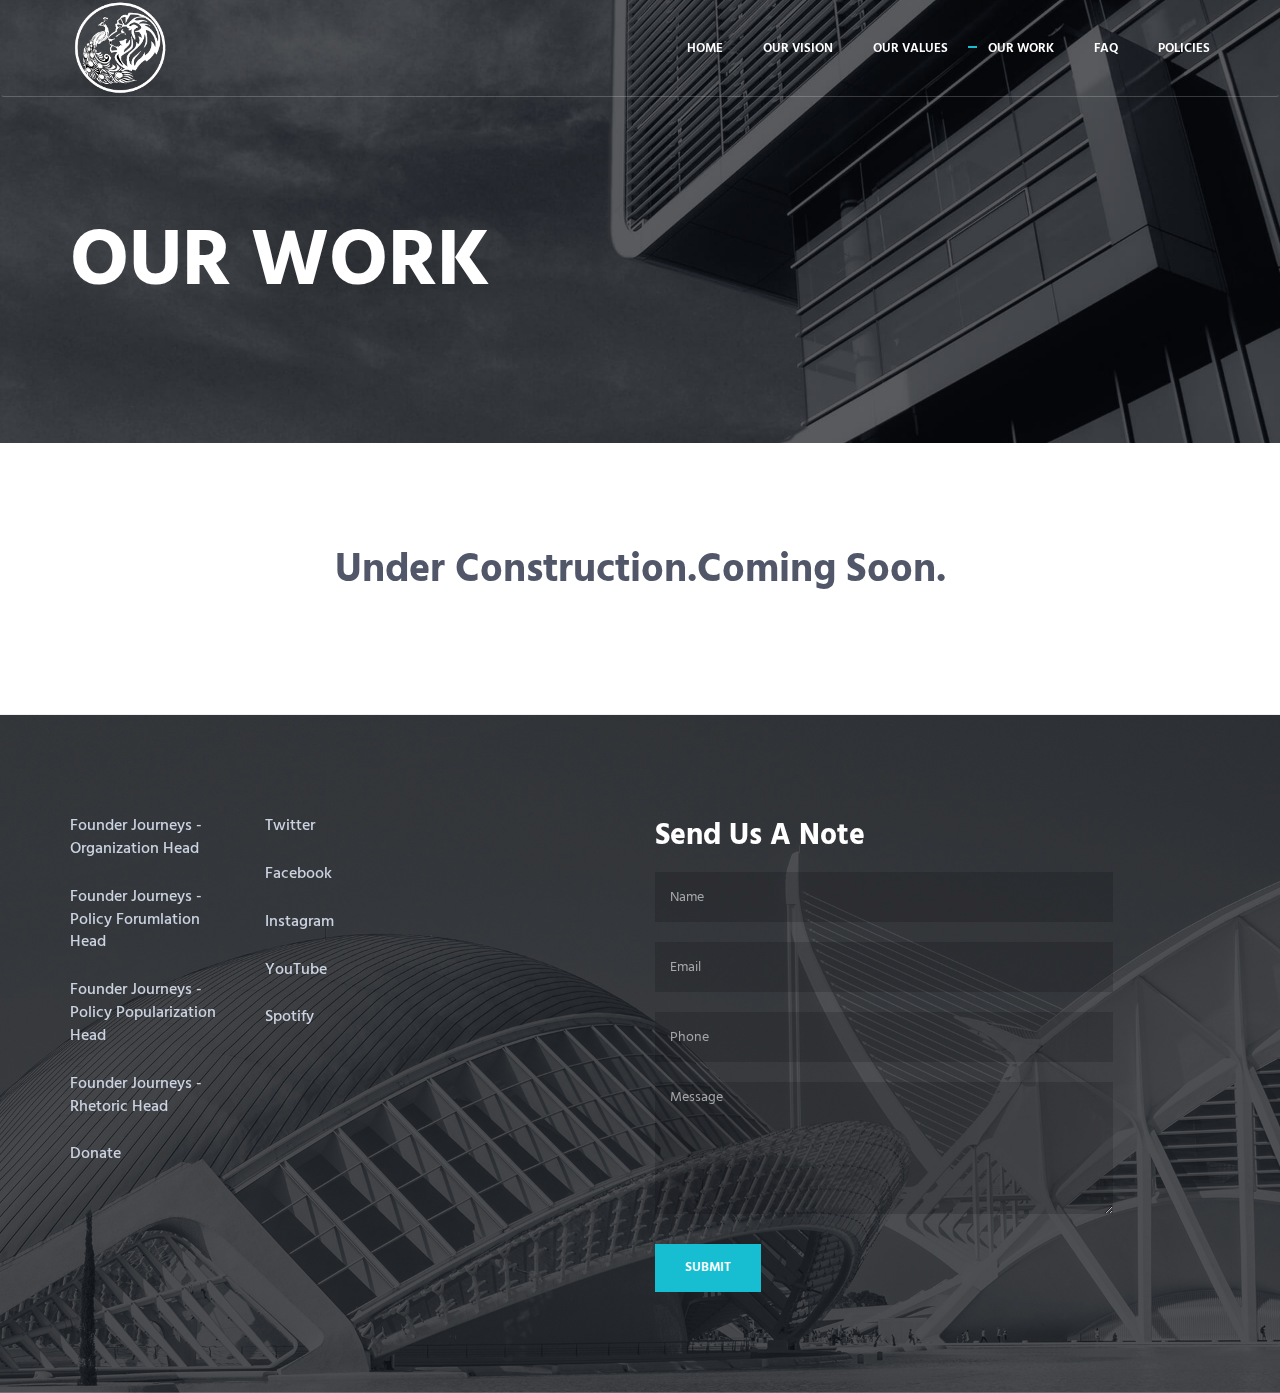
<file: our_work.html>
<!DOCTYPE html>
<!-- ==============================
    Project:        Metronic "Asentus" Frontend Freebie - Responsive HTML Template Based On Twitter Bootstrap 3.3.4
    Version:        1.0
    Author:         KeenThemes
    Primary use:    Corporate, Business Themes.
    Email:          support@keenthemes.com
    Follow:         http://www.twitter.com/keenthemes
    Like:           http://www.facebook.com/keenthemes
    Website:        http://www.keenthemes.com
    Premium:        Premium Metronic Admin Theme: http://themeforest.net/item/metronic-responsive-admin-dashboard-template/4021469?ref=keenthemes
================================== -->
<html lang="en" class="no-js">
    <!-- BEGIN HEAD -->
    <head>
        <meta charset="utf-8"/>
        <title>Lion and Peacock</title>        <meta http-equiv="X-UA-Compatible" content="IE=edge">
        <meta content="width=device-width, initial-scale=1" name="viewport"/>
        <meta content="" name="description"/>
        <meta content="" name="author"/>

        <!-- GLOBAL MANDATORY STYLES -->
        <link href="http://fonts.googleapis.com/css?family=Hind:300,400,500,600,700" rel="stylesheet" type="text/css">
        <link href="vendor/simple-line-icons/simple-line-icons.min.css" rel="stylesheet" type="text/css"/>
        <link href="vendor/bootstrap/css/bootstrap.min.css" rel="stylesheet" type="text/css"/>

        <!-- PAGE LEVEL PLUGIN STYLES -->
        <link href="css/animate.css" rel="stylesheet">
        <link href="vendor/swiper/css/swiper.min.css" rel="stylesheet" type="text/css"/>

        <!-- THEME STYLES -->
        <link href="css/layout.css" rel="stylesheet" type="text/css"/>

        <!-- Favicon -->
        <link rel="shortcut icon" href="img/lion_and_peacock.png"/>
    </head>
    <!-- END HEAD -->

    <!-- BODY -->
    <body>

        <!--========== HEADER ==========-->
        <header class="header navbar-fixed-top">
            <!-- Navbar -->
            <nav class="navbar" role="navigation">
                <div class="container">
                    <!-- Brand and toggle get grouped for better mobile display -->
                    <div class="menu-container">
                        <button type="button" class="navbar-toggle" data-toggle="collapse" data-target=".nav-collapse">
                            <span class="sr-only">Toggle navigation</span>
                            <span class="toggle-icon"></span>
                        </button>

                        <!-- Logo -->
                        <div class="logo text-center">
                            <a class="logo-wrap" href="index.html">
                                <img class="logo-img logo-img-main" src="img/lion_and_peacock_dark.png" alt="Lion and Peacock">
                                <img class="logo-img logo-img-active" src="img/lion_and_peacock.png" alt="Lion and Peacock">
                            </a>
                        </div>
                        <!-- End Logo -->
                    </div>

                    <div class="collapse navbar-collapse nav-collapse">
                        <div class="menu-container">
                            <ul class="navbar-nav navbar-nav-right">
                                <li class="nav-item"><a class="nav-item-child nav-item-hover" href="index.html">Home</a></li>
                                <li class="nav-item"><a class="nav-item-child nav-item-hover" href="our_vision.html">Our Vision</a></li>
                                <li class="nav-item"><a class="nav-item-child nav-item-hover" href="values.html">Our Values</a></li>
                                <li class="nav-item"><a class="nav-item-child nav-item-hover active" href="our_work.html">Our Work</a></li>
                                <li class="nav-item"><a class="nav-item-child nav-item-hover" href="faq.html">FAQ</a></li>
                                <li class="nav-item"><a class="nav-item-child nav-item-hover" href="policies.html">Policies</a></li>
                            </ul>
                        </div>
                    </div>
                </div>
            </nav>
            <!-- Navbar -->
        </header>
        <!--========== END HEADER ==========-->

        <!--========== PARALLAX ==========-->
        <div class="parallax-window" data-parallax="scroll" data-image-src="img/1920x1080/01.jpg">
            <div class="parallax-content container">
                <h1 class="carousel-title">Our Work</h1>
            </div>
        </div>
        <!--========== PARALLAX ==========-->

        <!--========== PAGE LAYOUT ==========-->
        <!-- Our Exceptional Solutions -->
        <!-- <div class="content-lg container">
            <div class="row margin-b-40">
                <div class="col-sm-12">
                    <h2>Our Activities</h2>
                    <p>
                        Lorem ipsum dolor sit amet consectetur adipiscing elit sed tempor incididunt ut laboret dolore magna aliqua enim minim veniam exercitation
                    </p>
                </div>
            </div>

            <div class="row margin-b-50">
                <div class="col-sm-4 sm-margin-b-50">
                    <div class="margin-b-20">
                        <div class="wow zoomIn" data-wow-duration=".3" data-wow-delay=".1s">
                            <img class="img-responsive" src="img/970x647/01.jpg" alt="Our Exceptional Solutions Image">
                        </div>
                    </div>
                    <h3><a href="#">Triangle Roof</a> <span class="text-uppercase margin-l-20">Management</span></h3>
                    <p>Lorem ipsum dolor sit amet consectetur adipiscing elit sed tempor incdidunt ut laboret dolor magna ut consequat siad esqudiat dolor</p>
                    <a class="link" href="#">Read More</a>
                </div>

                <div class="col-sm-4 sm-margin-b-50">
                    <div class="margin-b-20">
                        <div class="wow zoomIn" data-wow-duration=".3" data-wow-delay=".1s">
                            <img class="img-responsive" src="img/970x647/02.jpg" alt="Our Exceptional Solutions Image">
                        </div>
                    </div>
                    <h4><a href="#">Curved Corners</a> <span class="text-uppercase margin-l-20">Developmeny</span></h4>
                    <p>Lorem ipsum dolor sit amet consectetur adipiscing elit sed tempor incdidunt ut laboret dolor magna ut consequat siad esqudiat dolor</p>
                    <a class="link" href="#">Read More</a>
                </div>

                <div class="col-sm-4 sm-margin-b-50">
                    <div class="margin-b-20">
                        <div class="wow zoomIn" data-wow-duration=".3" data-wow-delay=".1s">
                            <img class="img-responsive" src="img/970x647/03.jpg" alt="Our Exceptional Solutions Image">
                        </div>
                    </div>
                    <h4><a href="#">Bird On Green</a> <span class="text-uppercase margin-l-20">Design</span></h4>
                    <p>Lorem ipsum dolor sit amet consectetur adipiscing elit sed tempor incdidunt ut laboret dolor magna ut consequat siad esqudiat dolor</p>
                    <a class="link" href="#">Read More</a>
                </div>
            </div>

            <div class="row">
                <div class="col-sm-4 sm-margin-b-50">
                    <div class="margin-b-20">
                        <div class="wow zoomIn" data-wow-duration=".3" data-wow-delay=".1s">
                            <img class="img-responsive" src="img/970x647/01.jpg" alt="Our Exceptional Solutions Image">
                        </div>
                    </div>
                    <h4><a href="#">Triangle Roof</a> <span class="text-uppercase margin-l-20">Management</span></h4>
                    <p>Lorem ipsum dolor sit amet consectetur adipiscing elit sed tempor incdidunt ut laboret dolor magna ut consequat siad esqudiat dolor</p>
                    <a class="link" href="#">Read More</a>
                </div>

                <div class="col-sm-4 sm-margin-b-50">
                    <div class="margin-b-20">
                        <div class="wow zoomIn" data-wow-duration=".3" data-wow-delay=".1s">
                            <img class="img-responsive" src="img/970x647/02.jpg" alt="Our Exceptional Solutions Image">
                        </div>
                    </div>
                    <h4><a href="#">Curved Corners</a> <span class="text-uppercase margin-l-20">Developmeny</span></h4>
                    <p>Lorem ipsum dolor sit amet consectetur adipiscing elit sed tempor incdidunt ut laboret dolor magna ut consequat siad esqudiat dolor</p>
                    <a class="link" href="#">Read More</a>
                </div>

                <div class="col-sm-4 sm-margin-b-50">
                    <div class="margin-b-20">
                        <div class="wow zoomIn" data-wow-duration=".3" data-wow-delay=".1s">
                            <img class="img-responsive" src="img/970x647/03.jpg" alt="Our Exceptional Solutions Image">
                        </div>
                    </div>
                    <h4><a href="#">Bird On Green</a> <span class="text-uppercase margin-l-20">Design</span></h4>
                    <p>Lorem ipsum dolor sit amet consectetur adipiscing elit sed tempor incdidunt ut laboret dolor magna ut consequat siad esqudiat dolor</p>
                    <a class="link" href="#">Read More</a>
                </div>
            </div>
        
        </div> -->
        <!-- End Our Exceptional Solutions -->

        <!-- Promo Section -->
        <!-- <div class="bg-color-sky-light">
            <div class="promo-section overflow-h">
                <div class="container">
                    <div class="clearfix">
                        <div class="ver-center">
                            <div class="ver-center-aligned">
                                <div class="promo-section-col">
                                    <h2>Our Clients</h2>
                                    <p>Lorem ipsum dolor sit amet consectetur adipiscing elit sed tempor incididunt ut laboret dolore magna aliqua enim minim veniam exercitation ipsum dolor sit amet consectetur adipiscing elit sed tempor incididunt ut laboret dolore magna aliqua enim minim veniam exercitation</p>
                                    <p>Ipsum dolor sit amet consectetur adipiscing elit sed tempor incididut ut sead laboret dolore magna aliqua enim minim veniam exercitation ipsum dolor sit amet consectetur adipiscing</p>
                                </div>
                            </div>
                        </div>
                    </div>
                </div>
                <div class="promo-section-img-right">
                    <img class="img-responsive" src="img/970x970/01.jpg" alt="Content Image">
                </div>
            </div>
        </div> -->
        <!-- End Promo Section -->

        <!--========== END PAGE LAYOUT ==========-->
        <div class="section-seperator">
            <div class="content-lg container text-center">
                <h1>Under Construction.Coming Soon.</h1>
            </div>
        </div>

        <!--========== FOOTER ==========-->
        <footer class="footer">
            <!-- Links -->
            <div class="footer-seperator">
                <div class="content-lg container">
                    <div class="row">
                        <div class="col-sm-2 sm-margin-b-50">
                            <!-- List -->
                            <ul class="list-unstyled footer-list">
                                <li class="footer-list-item"><a class="footer-list-link" href="#">Founder Journeys - Organization Head</a></li>
                                <li class="footer-list-item"><a class="footer-list-link" href="#">Founder Journeys - Policy Forumlation Head</a></li>
                                <li class="footer-list-item"><a class="footer-list-link" href="#">Founder Journeys - Policy Popularization Head</a></li>
                                <li class="footer-list-item"><a class="footer-list-link" href="#">Founder Journeys - Rhetoric Head</a></li>
                                <li class="footer-list-item"><a class="footer-list-link" href="#">Donate</a></li>
                            </ul>
                            <!-- End List -->
                        </div>
                        <div class="col-sm-4 sm-margin-b-30">
                            <!-- List -->
                            <ul class="list-unstyled footer-list">
                                <li class="footer-list-item"><a class="footer-list-link" href="#">Twitter</a></li>
                                <li class="footer-list-item"><a class="footer-list-link" href="#">Facebook</a></li>
                                <li class="footer-list-item"><a class="footer-list-link" href="#">Instagram</a></li>
                                <li class="footer-list-item"><a class="footer-list-link" href="#">YouTube</a></li>
                                <li class="footer-list-item"><a class="footer-list-link" href="#">Spotify</a></li>
                            </ul>
                            <!-- End List -->
                        </div>
                        <div class="col-sm-5 sm-margin-b-30">
                            <h2 class="color-white">Send Us A Note</h2>
                            <input type="text" class="form-control footer-input margin-b-20" placeholder="Name" required>
                            <input type="email" class="form-control footer-input margin-b-20" placeholder="Email" required>
                            <input type="text" class="form-control footer-input margin-b-20" placeholder="Phone" required>
                            <textarea class="form-control footer-input margin-b-30" rows="6" placeholder="Message" required></textarea>
                            <button type="submit" class="btn-theme btn-theme-sm btn-base-bg text-uppercase">Submit</button>
                        </div>
                    </div>
                    <!--// end row -->
                </div>
            </div>
            <!-- End Links -->
        </footer>
        <!--========== END FOOTER ==========-->

        <!-- Back To Top -->
        <a href="javascript:void(0);" class="js-back-to-top back-to-top">Top</a>

        <!-- JAVASCRIPTS(Load javascripts at bottom, this will reduce page load time) -->
        <!-- CORE PLUGINS -->
        <script src="vendor/jquery.min.js" type="text/javascript"></script>
        <script src="vendor/jquery-migrate.min.js" type="text/javascript"></script>
        <script src="vendor/bootstrap/js/bootstrap.min.js" type="text/javascript"></script>

        <!-- PAGE LEVEL PLUGINS -->
        <script src="vendor/jquery.easing.js" type="text/javascript"></script>
        <script src="vendor/jquery.back-to-top.js" type="text/javascript"></script>
        <script src="vendor/jquery.smooth-scroll.js" type="text/javascript"></script>
        <script src="vendor/jquery.wow.min.js" type="text/javascript"></script>
        <script src="vendor/jquery.parallax.min.js" type="text/javascript"></script>
        <script src="vendor/swiper/js/swiper.jquery.min.js" type="text/javascript"></script>

        <!-- PAGE LEVEL SCRIPTS -->
        <script src="js/layout.min.js" type="text/javascript"></script>
        <script src="js/components/wow.min.js" type="text/javascript"></script>
        <script src="js/components/swiper.min.js" type="text/javascript"></script>

    </body>
    <!-- END BODY -->
</html>
</file>
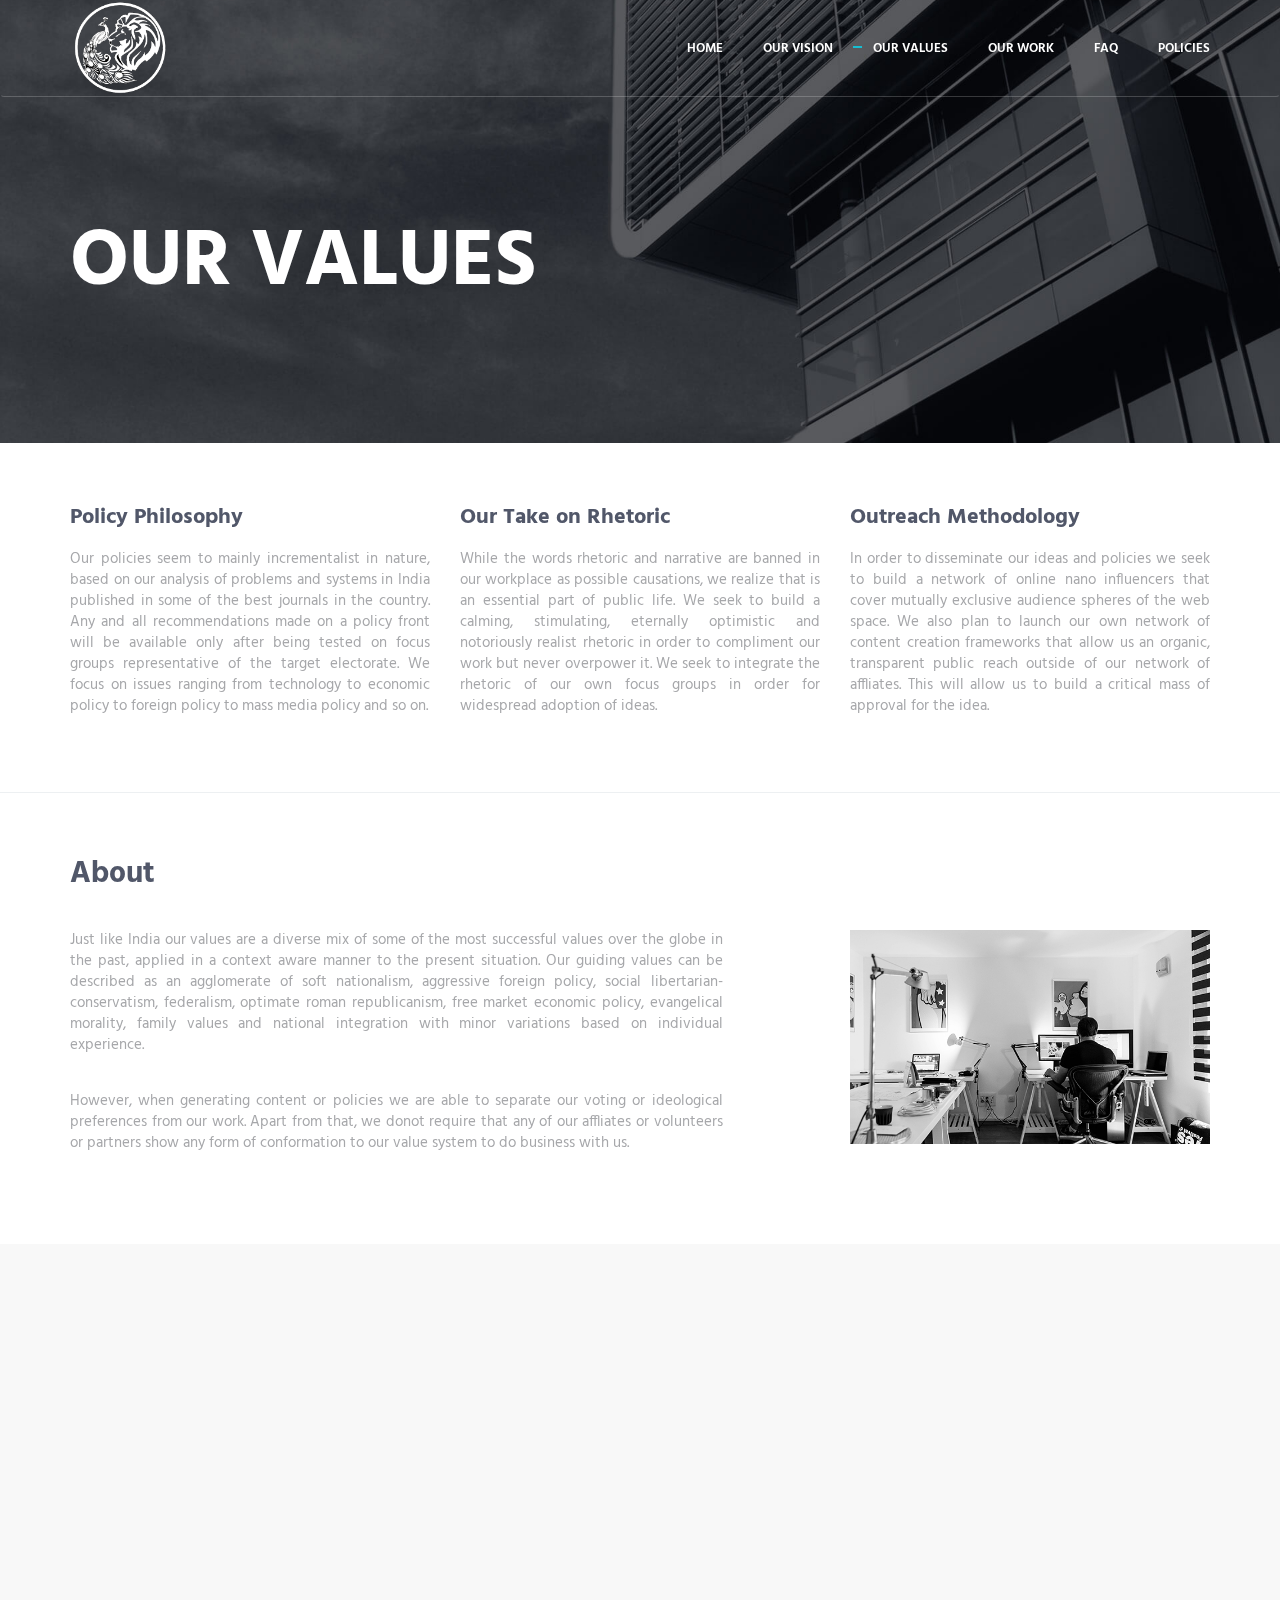
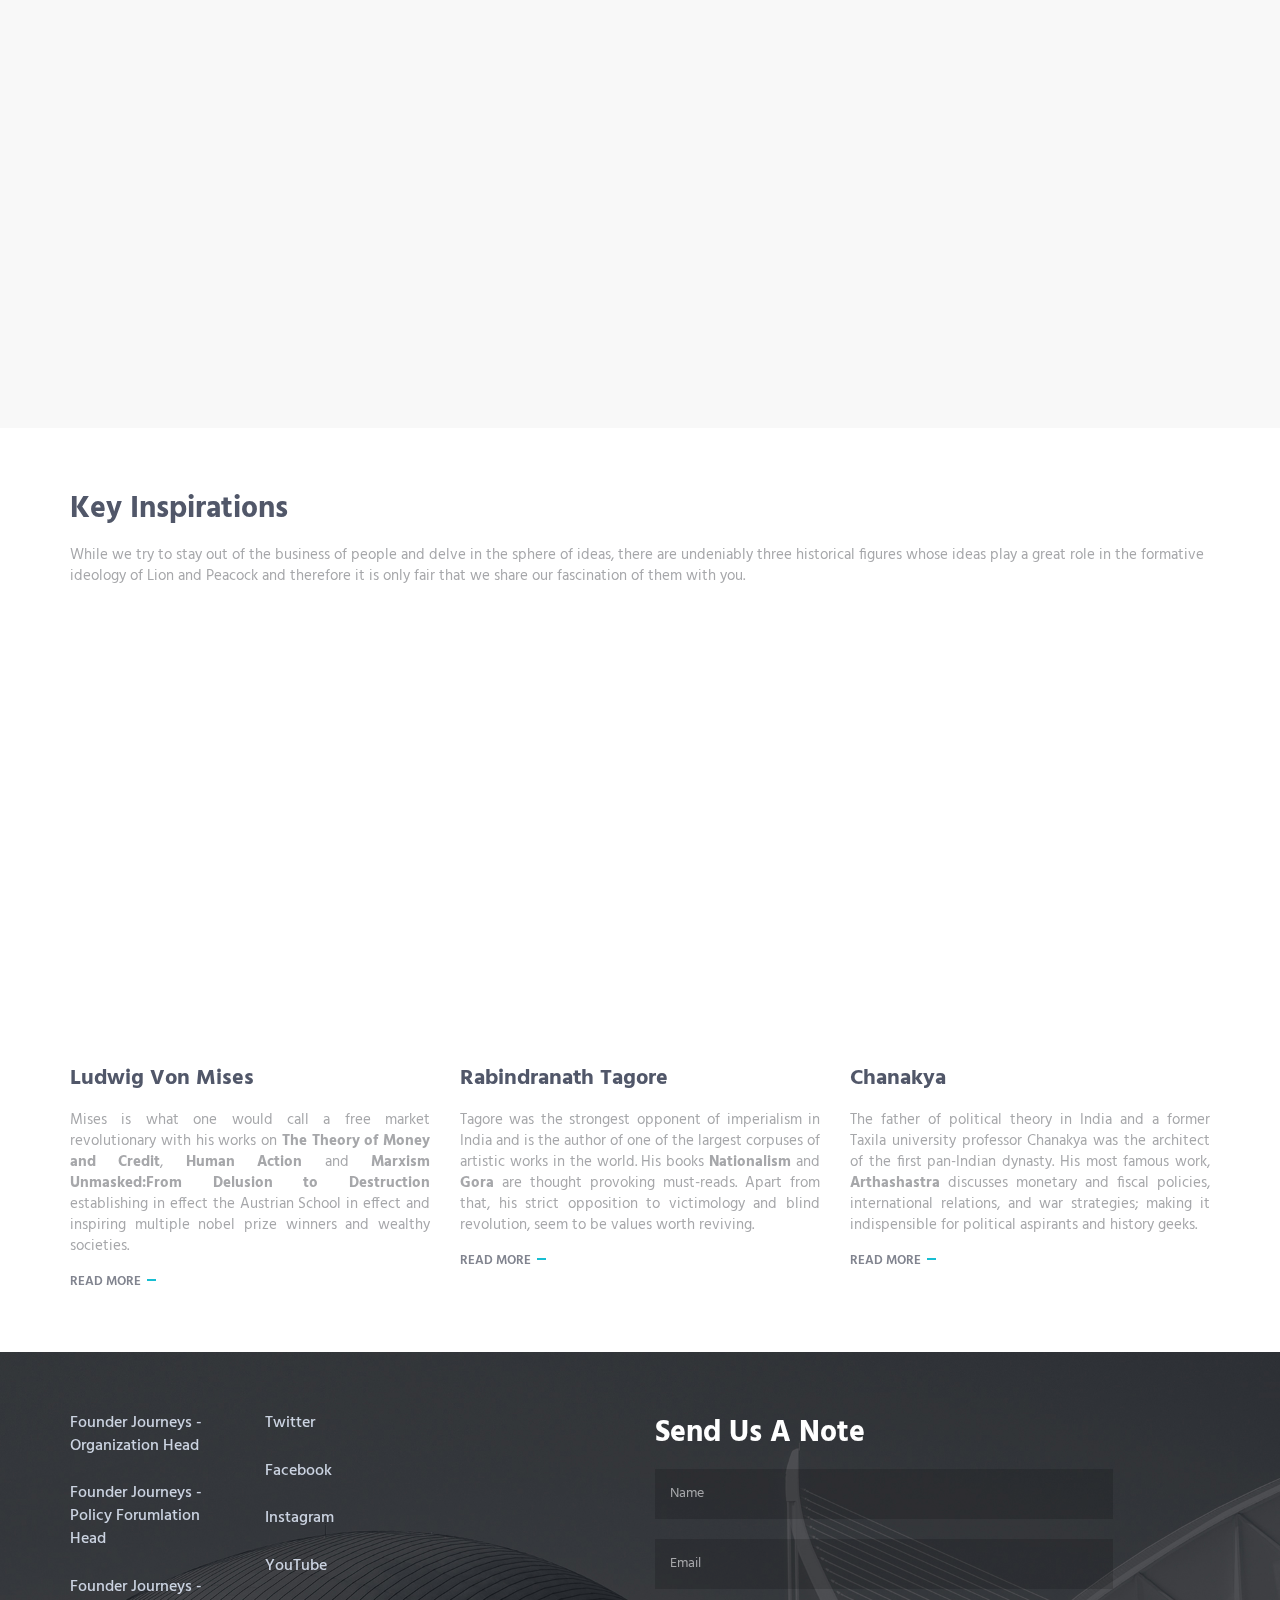
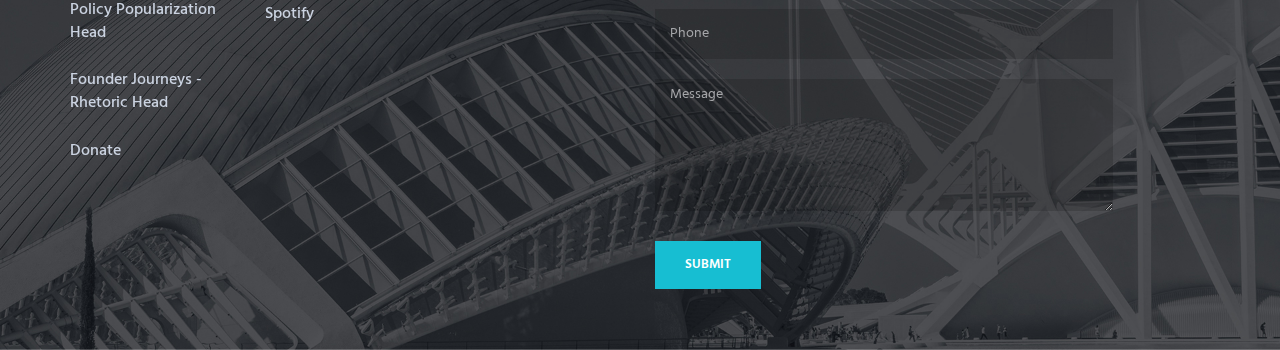
<file: values.html>
<!DOCTYPE html>
<!-- ==============================
    Project:        Metronic "Asentus" Frontend Freebie - Responsive HTML Template Based On Twitter Bootstrap 3.3.4
    Version:        1.0
    Author:         KeenThemes
    Primary use:    Corporate, Business Themes.
    Email:          support@keenthemes.com
    Follow:         http://www.twitter.com/keenthemes
    Like:           http://www.facebook.com/keenthemes
    Website:        http://www.keenthemes.com
    Premium:        Premium Metronic Admin Theme: http://themeforest.net/item/metronic-responsive-admin-dashboard-template/4021469?ref=keenthemes
================================== -->
<html lang="en" class="no-js">
    <!-- BEGIN HEAD -->
    <head>
        <meta charset="utf-8"/>
        <title>Lion and Peacock</title>        <meta http-equiv="X-UA-Compatible" content="IE=edge">
        <meta content="width=device-width, initial-scale=1" name="viewport"/>
        <meta content="" name="description"/>
        <meta content="" name="author"/>

        <!-- GLOBAL MANDATORY STYLES -->
        <link href="http://fonts.googleapis.com/css?family=Hind:300,400,500,600,700" rel="stylesheet" type="text/css">
        <link href="vendor/simple-line-icons/simple-line-icons.min.css" rel="stylesheet" type="text/css"/>
        <link href="vendor/bootstrap/css/bootstrap.min.css" rel="stylesheet" type="text/css"/>

        <!-- PAGE LEVEL PLUGIN STYLES -->
        <link href="css/animate.css" rel="stylesheet">
        <link href="vendor/swiper/css/swiper.min.css" rel="stylesheet" type="text/css"/>

        <!-- THEME STYLES -->
        <link href="css/layout.css" rel="stylesheet" type="text/css"/>

        <!-- Favicon -->
        <link rel="shortcut icon" href="img/lion_and_peacock.png"/>
        <style>
            .content-lg-2{
                padding-top: 60px;
                padding-bottom: 60px;
            }
        </style>
    </head>
    <!-- END HEAD -->

    <!-- BODY -->
    <body>

        <!--========== HEADER ==========-->
        <header class="header navbar-fixed-top">
            <!-- Navbar -->
            <nav class="navbar" role="navigation">
                <div class="container">
                    <!-- Brand and toggle get grouped for better mobile display -->
                    <div class="menu-container">
                        <button type="button" class="navbar-toggle" data-toggle="collapse" data-target=".nav-collapse">
                            <span class="sr-only">Toggle navigation</span>
                            <span class="toggle-icon"></span>
                        </button>

                        <!-- Logo -->
                        <div class="logo text-center">
                            <a class="logo-wrap" href="index.html">
                                <img class="logo-img logo-img-main" src="img/lion_and_peacock_dark.png" alt="Lion and Peacock">
                                <img class="logo-img logo-img-active" src="img/lion_and_peacock.png" alt="Lion and Peacock">
                            </a>
                        </div>
                        <!-- End Logo -->
                    </div>

                    <!-- Collect the nav links, forms, and other content for toggling -->
                    <div class="collapse navbar-collapse nav-collapse">
                        <div class="menu-container">
                            <ul class="navbar-nav navbar-nav-right">
                                <li class="nav-item"><a class="nav-item-child nav-item-hover" href="index.html">Home</a></li>
                                <li class="nav-item"><a class="nav-item-child nav-item-hover" href="our_vision.html">Our Vision</a></li>
                                <li class="nav-item"><a class="nav-item-child nav-item-hover active" href="values.html">Our Values</a></li>
                                <li class="nav-item"><a class="nav-item-child nav-item-hover" href="our_work.html">Our Work</a></li>
                                <li class="nav-item"><a class="nav-item-child nav-item-hover" href="faq.html">FAQ</a></li>
                                <li class="nav-item"><a class="nav-item-child nav-item-hover" href="policies.html">Policies</a></li>
                            </ul>
                        </div>
                    </div>
                    <!-- End Navbar Collapse -->
                </div>
            </nav>
            <!-- Navbar -->
        </header>
        <!--========== END HEADER ==========-->

        <!--========== PARALLAX ==========-->
        <div class="parallax-window" data-parallax="scroll" data-image-src="img/1920x1080/01.jpg">
            <div class="parallax-content container">
                <h1 class="carousel-title">Our Values</h1>
            </div>
        </div>
        <!--========== PARALLAX ==========-->

        <!--========== PAGE LAYOUT ==========-->
        <!-- Features -->
        <div class="section-seperator">
            <div class="content-lg-2 container">
                <div class="row">
                    <div class="col-sm-4 sm-margin-b-50">
                        <div class="wow fadeInLeft" data-wow-duration=".3" data-wow-delay=".3s">
                            <h3>Policy Philosophy</h3>
                            <p style="text-align: justify;">
                                Our policies seem to mainly incrementalist in nature, based on our analysis of problems and systems in India published in some of the best journals in the country. Any and all recommendations made on a policy front will be available only after being tested on focus groups representative of the target electorate. We focus on issues ranging from technology to economic policy to foreign policy to mass media policy and so on.
                            </p>
                        </div>
                    </div>
                    <div class="col-sm-4 sm-margin-b-50">
                        <div class="wow fadeInLeft" data-wow-duration=".3" data-wow-delay=".2s">
                            <h3>Our Take on Rhetoric</h3>
                            <p style="text-align: justify;">
                                While the words rhetoric and narrative are banned in our workplace as possible causations, we realize that is an essential part of public life. We seek to build a calming, stimulating, eternally optimistic and notoriously realist rhetoric in order to compliment our work but never overpower it. We seek to integrate the rhetoric of our own focus groups in order for widespread adoption of ideas.
                            </p>
                        </div>
                    </div>
                    <div class="col-sm-4">
                        <div class="wow fadeInLeft" data-wow-duration=".3" data-wow-delay=".1s">
                            <h3>Outreach Methodology</h3>
                            <p style="text-align: justify;">
                                In order to disseminate our ideas and policies we seek to build a network of online nano influencers that cover mutually exclusive audience spheres of the web space. We also plan to launch our own network of content creation frameworks that allow us an organic, transparent public reach outside of our network of affliates. This will allow us to build a critical mass of approval for the idea.
                            </p>
                        </div>
                    </div>
                </div>
                <!--// end row -->
            </div>
        </div>
        <!-- End Features -->

        <!-- About -->
        <div class="content-lg-2 container">
            <div class="row margin-b-20">
                <div class="col-sm-6">
                    <h2>About</h2>
                </div>
            </div>
            <!--// end row -->

            <div class="row">
                <div class="col-sm-7 sm-margin-b-50">
                    <div class="margin-b-30">
                        <p style="text-align: justify;">
                            Just like India our values are a diverse mix of some of the most successful values over the globe in the past, applied in a context aware manner to the present situation. Our guiding values can be described as an agglomerate of soft nationalism, aggressive foreign policy, social libertarian-conservatism, federalism, optimate roman republicanism, free market economic policy, evangelical morality, family values and national integration with minor variations based on individual experience.
                        </p>
                        <br>
                        <p style="text-align: justify;">
                            However, when generating content or policies we are able to separate our voting or ideological preferences from our work. Apart from that, we donot require that any of our affliates or volunteers or partners show any form of conformation to our value system to do business with us.
                        </p>
                    </div>
                </div>
                <div class="col-sm-4 col-sm-offset-1">
                    <img class="img-responsive" src="img/640x380/01.jpg" alt="Our Office">
                </div>
            </div>
            <!--// end row -->
        </div>
        <!-- End About -->

        <!-- Service -->
        <div class="bg-color-sky-light" data-auto-height="true">
            <div class="content-lg-2 container">
                <div class="row row-space-1 margin-b-2">
                    <div class="col-sm-4 sm-margin-b-2">
                        <div class="wow fadeInLeft" data-wow-duration=".3" data-wow-delay=".3s">
                            <div class="service" data-height="height">
                                <div class="service-info">
                                    <h3>Roman Republicanism - Optimates</h3>
                                    <p class="margin-b-5" style="text-align: justify;">
                                        We borrow their beliefs in the supremacy of the 2 houses of governments with focus on restricting majoritarian measures and maintaining an air of heavy cynicism around leaders who head personality cults.  
                                    </p>
                                </div>    
                            </div>
                        </div>
                    </div>
                    <div class="col-sm-4 sm-margin-b-2">
                        <div class="wow fadeInLeft" data-wow-duration=".3" data-wow-delay=".2s">
                            <div class="service" data-height="height">
                                <div class="service-info">
                                    <h3>Social Libertarian - Conservatism</h3>
                                    <p class="margin-b-5" style="text-align: justify;">
                                        We oppose very strongly any and all attempts in India to invoke past events to create an air of victimology driven by the Marxist critical theory and the guise of such agenda in the name of liberalism.
                                    </p>
                                </div>    
                            </div>
                        </div>
                    </div>
                    <div class="col-sm-4">
                        <div class="wow fadeInLeft" data-wow-duration=".3" data-wow-delay=".1s">
                            <div class="service" data-height="height">
                                <div class="service-info">
                                    <h3>Evangelical Morality and Family Values</h3>
                                    <p class="margin-b-5" style="text-align: justify;">
                                        We fully endorse, the view that <b>Religion without morality is superstition and morality without religion is impossible</b>. We also fully endorse the egalitarian family values of the early vedic age.
                                    </p>
                                </div>
                            </div>
                        </div>
                    </div>
                </div>
                <!--// end row -->

                <div class="row row-space-1">
                    <div class="col-sm-4 sm-margin-b-2">
                        <div class="wow fadeInLeft" data-wow-duration=".3" data-wow-delay=".4s">
                            <div class="service" data-height="height">
                                <div class="service-info">
                                    <h3>Free Market Economic Policy</h3>
                                    <p class="margin-b-5" style="text-align: justify;">
                                        While in the benefit of national interest we realise the government has undertaken protectionist measures, we remain sceptical of these initiatives as the calculations provided by capital flow in the free market are quintessential for long term business successes. 
                                    </p>
                                </div>
                            </div>
                        </div>
                    </div>
                    <div class="col-sm-4 sm-margin-b-2">
                        <div class="wow fadeInLeft" data-wow-duration=".3" data-wow-delay=".5s">
                            <div class="service" data-height="height">
                                <div class="service-info">
                                    <h3>Soft Nationalism and National Integration</h3>
                                    <p class="margin-b-5" style="text-align: justify;">
                                        We define a nation by shared culture. In our view, the membership in the nation is neither entirely voluntary, nor hereditary. Yet, a nation where traditional culture is a part of an individual's life. This is in line with our opposition to moral relativism and creation of isolated subcultures.
                                    </p>
                                </div>
                            </div>
                        </div>
                    </div>
                    <div class="col-sm-4">
                        <div class="wow fadeInLeft" data-wow-duration=".3" data-wow-delay=".6s">
                            <div class="service" data-height="height">
                                <div class="service-info">
                                    <h3>Expansionary Foreign Policy</h3>
                                    <p class="margin-b-5" style="text-align: justify;">
                                        We believe in terms of national relations there are no friends, only common interests. Nukes, contrary to popular perception can become an instrument for global peace and leverage nuclear superiority for better deal procurement is of extreme importance to negotiations.
                                    </p>
                                </div>
                            </div>
                        </div>
                    </div>
                </div>
                <!--// end row -->
            </div>
        </div>
        <!-- End Service -->

        <!-- Team -->
            <div class="content-lg-2 container">
                <div class="row margin-b-40">
                    <div class="col-sm-12">
                        <h2>Key Inspirations</h2>
                        <p>
                            While we try to stay out of the business of people and delve in the sphere of ideas, there are undeniably three historical figures whose ideas play a great role in the formative ideology of Lion and Peacock and therefore it is only fair that we share our fascination of them with you.
                        </p>
                    </div>
                </div>
                <!--// end row -->

                <div class="row">
                    <!-- Team -->
                    <div class="col-sm-4 sm-margin-b-50">
                        <div class="bg-color-white margin-b-20">
                            <div class="wow zoomIn" data-wow-duration=".3" data-wow-delay=".1s">
                                <img class="img-responsive" src="img/770x860/01.jpg" alt="Team Image">
                            </div>
                        </div>
                        <h4><a href="https://en.wikipedia.org/wiki/Ludwig_von_Mises">Ludwig Von Mises</a></h4>
                        <p style="text-align: justify;">
                            Mises is what one would call a free market revolutionary with his works on <b>The Theory of Money and Credit</b>, <b>Human Action</b> and <b>Marxism Unmasked:From Delusion to Destruction</b> establishing in effect the Austrian School in effect and inspiring multiple nobel prize winners and wealthy societies.
                        </p>
                        <a class="link" href="https://en.wikipedia.org/wiki/Ludwig_von_Mises">Read More</a>
                    </div>
                    <!-- End Team -->

                    <!-- Team -->
                    <div class="col-sm-4 sm-margin-b-50">
                        <div class="bg-color-white margin-b-20">
                            <div class="wow zoomIn" data-wow-duration=".3" data-wow-delay=".1s">
                                <img class="img-responsive" src="img/770x860/02.jpg" alt="Team Image">
                            </div>
                        </div>
                        <h4><a href="https://en.wikipedia.org/wiki/Rabindranath_Tagore">Rabindranath Tagore</a></h4>
                        <p style="text-align: justify;">
                            Tagore was the strongest opponent of imperialism in India and is the author of one of the largest corpuses of artistic works in the world. His books <b>Nationalism</b> and <b>Gora</b> are thought provoking must-reads. Apart from that, his strict opposition to victimology and blind revolution, seem to be values worth reviving. 
                        </p>
                        <a class="link" href="https://en.wikipedia.org/wiki/Rabindranath_Tagore">Read More</a>
                    </div>
                    <!-- End Team -->

                    <!-- Team -->
                    <div class="col-sm-4 sm-margin-b-50">
                        <div class="bg-color-white margin-b-20">
                            <div class="wow zoomIn" data-wow-duration=".3" data-wow-delay=".1s">
                                <img class="img-responsive" src="img/770x860/03.jpg" alt="Team Image">
                            </div>
                        </div>
                        <h4><a href="https://en.wikipedia.org/wiki/Chanakya">Chanakya</a></h4>
                        <p style="text-align: justify;">
                            The father of political theory in India and a former Taxila university professor Chanakya was the architect of the first pan-Indian dynasty. His most famous work, <b>Arthashastra</b> discusses monetary and fiscal policies, international relations, and war strategies; making it indispensible for political aspirants and history geeks.
                        </p>
                        <a class="link" href="https://en.wikipedia.org/wiki/Chanakya">Read More</a>
                    </div>
                    <!-- End Team -->
                </div>
                <!--// end row -->
            </div>
        <!-- End Team -->
        <!--========== END PAGE LAYOUT ==========-->

        <!--========== FOOTER ==========-->
        <footer class="footer">
            <!-- Links -->
            <div class="footer-seperator">
                <div class="content-lg-2 container">
                    <div class="row">
                        <div class="col-sm-2 sm-margin-b-50">
                            <!-- List -->
                            <ul class="list-unstyled footer-list">
                                <li class="footer-list-item"><a class="footer-list-link" href="#">Founder Journeys - Organization Head</a></li>
                                <li class="footer-list-item"><a class="footer-list-link" href="#">Founder Journeys - Policy Forumlation Head</a></li>
                                <li class="footer-list-item"><a class="footer-list-link" href="#">Founder Journeys - Policy Popularization Head</a></li>
                                <li class="footer-list-item"><a class="footer-list-link" href="#">Founder Journeys - Rhetoric Head</a></li>
                                <li class="footer-list-item"><a class="footer-list-link" href="#">Donate</a></li>
                            </ul>
                            <!-- End List -->
                        </div>
                        <div class="col-sm-4 sm-margin-b-30">
                            <!-- List -->
                            <ul class="list-unstyled footer-list">
                                <li class="footer-list-item"><a class="footer-list-link" href="#">Twitter</a></li>
                                <li class="footer-list-item"><a class="footer-list-link" href="#">Facebook</a></li>
                                <li class="footer-list-item"><a class="footer-list-link" href="#">Instagram</a></li>
                                <li class="footer-list-item"><a class="footer-list-link" href="#">YouTube</a></li>
                                <li class="footer-list-item"><a class="footer-list-link" href="#">Spotify</a></li>
                            </ul>
                            <!-- End List -->
                        </div>
                        <div class="col-sm-5 sm-margin-b-30">
                            <h2 class="color-white">Send Us A Note</h2>
                            <input type="text" class="form-control footer-input margin-b-20" placeholder="Name" required>
                            <input type="email" class="form-control footer-input margin-b-20" placeholder="Email" required>
                            <input type="text" class="form-control footer-input margin-b-20" placeholder="Phone" required>
                            <textarea class="form-control footer-input margin-b-30" rows="6" placeholder="Message" required></textarea>
                            <button type="submit" class="btn-theme btn-theme-sm btn-base-bg text-uppercase">Submit</button>
                        </div>
                    </div>
                    <!--// end row -->
                </div>
            </div>
            <!-- End Links -->
        </footer>
        <!--========== END FOOTER ==========-->

        <!-- Back To Top -->
        <a href="javascript:void(0);" class="js-back-to-top back-to-top">Top</a>

        <!-- JAVASCRIPTS(Load javascripts at bottom, this will reduce page load time) -->
        <!-- CORE PLUGINS -->
        <script src="vendor/jquery.min.js" type="text/javascript"></script>
        <script src="vendor/jquery-migrate.min.js" type="text/javascript"></script>
        <script src="vendor/bootstrap/js/bootstrap.min.js" type="text/javascript"></script>

        <!-- PAGE LEVEL PLUGINS -->
        <script src="vendor/jquery.easing.js" type="text/javascript"></script>
        <script src="vendor/jquery.back-to-top.js" type="text/javascript"></script>
        <script src="vendor/jquery.smooth-scroll.js" type="text/javascript"></script>
        <script src="vendor/jquery.wow.min.js" type="text/javascript"></script>
        <script src="vendor/jquery.parallax.min.js" type="text/javascript"></script>
        <script src="vendor/swiper/js/swiper.jquery.min.js" type="text/javascript"></script>

        <!-- PAGE LEVEL SCRIPTS -->
        <script src="js/layout.min.js" type="text/javascript"></script>
        <script src="js/components/swiper.min.js" type="text/javascript"></script>
        <script src="js/components/wow.min.js" type="text/javascript"></script>

    </body>
    <!-- END BODY -->
</html>
</file>
<file: css/layout.css>
@charset "UTF-8";
/*----------------------------------------------------------------------

	MASTER STYLESHEET

	Project:        Metronic "Asentus" Frontend Freebie - Responsive HTML Template Based On Twitter Bootstrap 3.3.4
	Version:        1.0
	Author:         KeenThemes
	Primary use:    Corporate, Business Themes.
	Email:			support@keenthemes.com
	Follow: 		http://www.twitter.com/keenthemes
	Like: 			http://www.facebook.com/keenthemes
	Website:		http://www.keenthemes.com
	Premium:		Premium Metronic Admin Theme: http://themeforest.net/item/metronic-responsive-admin-dashboard-template/4021469?ref=keenthemes

-----------------------------------------------------------------------*/
/* eg: @include user-select(none); */
/* eg: @include rotate(45deg); */
/* eg: @include translate3d(0,0,0); */
/* eg: @include border-radius(3px); */
/*------------------------------------------------------------------
  	[The "base.scss" contains basic default element styles
  		(colors, typography, margins & padding).]
------------------------------------------------------------------*/
html {
  overflow-x: hidden;
}

html, html a, body {
  -webkit-font-smoothing: antialiased;
}

body {
  font-family: Hind, sans-serif;
}

p {
  font-size: 15px;
  font-weight: 400;
  font-family: Hind, sans-serif;
  color: #a6a7aa;
  line-height: 1.4;
  margin-bottom: 15px;
}

em,
li,
li a {
  font-size: 16px;
  font-weight: 500;
  font-family: Hind, sans-serif;
  color: #515769;
}

a {
  font-family: Hind, sans-serif;
  color: #81848f;
  outline: 0;
}

a:focus, a:hover, a:active {
  outline: 0;
  color: #999caa;
  text-decoration: none;
}

.link {
  position: relative;
  font-size: 13px;
  font-weight: 600;
  font-family: Hind, sans-serif;
  text-transform: uppercase;
}

.link:after {
  position: absolute;
  top: 8px;
  right: -15px;
  width: 9px;
  height: 2px;
  background: #17bed2;
  content: " ";
}

span {
  font-size: 14px;
  font-weight: 400;
  font-family: Hind, sans-serif;
  color: #bfc1c7;
}

h1, h2, h3, h4, h5, h6 {
  font-weight: 700;
  font-family: Hind, sans-serif;
  color: #515769;
  line-height: 1.4;
  margin: 0 0 15px;
}

h1 > a, h2 > a, h3 > a, h4 > a, h5 > a, h6 > a {
  color: #515769;
}

h1 > a:hover, h2 > a:hover, h3 > a:hover, h4 > a:hover, h5 > a:hover, h6 > a:hover {
  color: #999caa;
  text-decoration: none;
}

h1 > a:focus, h2 > a:focus, h3 > a:focus, h4 > a:focus, h5 > a:focus, h6 > a:focus {
  text-decoration: none;
}

h1 {
  font-size: 40px;
}

h2 {
  font-size: 30px;
}

h3 {
  font-size: 22px;
}

h4 {
  font-size: 22px;
}

::selection {
  color: #fff;
  background: #17bed2;
  text-shadow: none;
}

::-webkit-selection {
  color: #fff;
  background: #17bed2;
  text-shadow: none;
}

::-moz-selection {
  color: #fff;
  background: #17bed2;
  text-shadow: none;
}

:active,
:focus {
  outline: none;
}

/* Section Seperator */
.section-seperator {
  border-bottom: 1px solid #edf0f2;
}

/* Content Wrapper Link */
.content-wrapper-link {
  position: absolute;
  top: 0;
  left: 0;
  right: 0;
  bottom: 0;
  display: block;
  z-index: 3;
  text-decoration: none;
}

/*------------------------------------------------------------------
  	[Blockquote]
------------------------------------------------------------------*/
.blockquote {
  position: relative;
  font-size: 17px;
  font-weight: 400;
  font-family: Hind, sans-serif;
  color: #a6a7aa;
  line-height: 1.4;
  border-left: none;
  margin-left: 20px;
}

.blockquote:before {
  position: absolute;
  top: 0;
  left: -20px;
  font-size: 60px;
  display: inline-block;
  color: #17bed2;
  content: '“';
}

/*------------------------------------------------------------------
  	[Button]
------------------------------------------------------------------*/
.btn-theme {
  position: relative;
  display: inline-block;
  line-height: 1.4;
  text-align: center;
  background-image: none;
  border-style: solid;
  white-space: nowrap;
  vertical-align: middle;
  -ms-touch-action: manipulation;
  touch-action: manipulation;
  cursor: pointer;
  -webkit-user-select: none;
  -moz-user-select: none;
  -ms-user-select: none;
  user-select: none;
}

.btn-theme:focus, .btn-theme:active:focus, .btn-theme.active:focus, .btn-theme.focus, .btn-theme:active.focus, .btn-theme.active.focus {
  outline: none;
}

.btn-theme:hover {
  transition-duration: 300ms;
  transition-property: all;
  transition-timing-function: cubic-bezier(0.7, 1, 0.7, 1);
}

.btn-theme:hover, .btn-theme:focus, .btn-theme.focus {
  text-decoration: none;
}

.btn-theme:active, .btn-theme.active {
  background-image: none;
  outline: 0;
}

.btn-theme.disabled, .btn-theme[disabled],
fieldset[disabled] .btn-theme {
  cursor: not-allowed;
  box-shadow: none;
  opacity: .65;
  pointer-events: none;
}

.btn-white-brd {
  color: #fff;
  background: transparent;
  border-color: rgba(255, 255, 255, 0.3);
  border-width: 1px;
}

.btn-white-brd:hover, .btn-white-brd:focus, .btn-white-brd.focus {
  color: #515769;
  background: #fff;
  border-color: transparent;
}

.btn-default-bg {
  color: #515769;
  background: #f3f4f5;
  border-color: transparent;
  border-width: 0;
}

.btn-default-bg:hover, .btn-default-bg:focus, .btn-default-bg.focus {
  color: #fff;
  background: #17bed2;
  border-color: transparent;
}

.btn-base-bg {
  color: #fff;
  background: #17bed2;
  border-color: transparent;
  border-width: 0;
}

.btn-base-bg:hover, .btn-base-bg:focus, .btn-base-bg.focus {
  color: #fff;
  background: #63cbd7;
  border-color: transparent;
}

.btn-theme-sm {
  font-size: 13px;
  font-weight: 600;
  padding: 15px 30px;
}

/*------------------------------------------------------------------
  	[Pricing]
------------------------------------------------------------------*/
.pricing {
  border: #515769 1px solid;
  border-radius: 10px;
  padding: 70px 45px;
  background: #fff;
  margin-top: 50px;
}

@media (max-width: 768px) {
  .pricing {
    margin-top: 0;
  }
}

.pricing.pricing-active {
  padding-top: 110px;
  padding-bottom: 110px;
  margin-top: 10px;
}

@media (max-width: 768px) {
  .pricing.pricing-active {
    margin-top: 0;
  }
}

.pricing .pricing-icon {
  display: block;
  font-size: 30px;
  color: #999caa;
  margin-bottom: 30px;
}

.pricing .pricing-list-item {
  position: relative;
  font-size: 13px;
  color: #81848f;
  padding-left: 20px;
  margin-bottom: 10px;
}

.pricing .pricing-list-item:before {
  position: absolute;
  top: 7px;
  left: 0;
  width: 9px;
  height: 2px;
  background: #17bed2;
  content: " ";
  margin-right: 10px;
}

/*------------------------------------------------------------------
  	[Promo Section]
------------------------------------------------------------------*/
@media (max-width: 991px) {
  .promo-section .promo-section-col {
    padding-top: 100px;
    padding-bottom: 100px;
  }
}

@media (min-width: 992px) {
  .promo-section {
    position: relative;
    height: 400px;
  }
  .promo-section .promo-section-col {
    width: 45%;
  }
  .promo-section .promo-section-img-left {
    position: absolute;
    top: 0;
    right: 50%;
  }
  .promo-section .promo-section-img-right {
    position: absolute;
    top: 0;
    left: 50%;
  }
  .promo-section .ver-center {
    display: table;
    height: 400px;
  }
  .promo-section .ver-center-aligned {
    display: table-cell;
    vertical-align: middle;
  }
}

/*------------------------------------------------------------------
  	[Service]
------------------------------------------------------------------*/
.service {
  overflow: hidden;
  background: #fff;
  border: #515769 solid 1px;
  border-radius: 10px;
  padding: 50px;
}

.service .service-element,
.service .service-info {
  -webkit-transform: translate3d(0, 0, 0);
  -moz-transform: translate3d(0, 0, 0);
  transform: translate3d(0, 0, 0);
  transition-duration: 300ms;
  transition-property: all;
  transition-timing-function: cubic-bezier(0.7, 1, 0.7, 1);
}

.service .service-icon {
  display: block;
  font-size: 30px;
  color: #999caa;
  margin-bottom: 30px;
}

.service:hover .service-element {
  opacity: 0;
  -webkit-transform: translate3d(0, -100%, 0);
  -moz-transform: translate3d(0, -100%, 0);
  transform: translate3d(0, -100%, 0);
  transition-duration: 300ms;
  transition-property: all;
  transition-timing-function: cubic-bezier(0.7, 1, 0.7, 1);
}

.service:hover .service-info {
  -webkit-transform: translate3d(0, -30%, 0);
  -moz-transform: translate3d(0, -30%, 0);
  transform: translate3d(0, -30%, 0);
  transition-duration: 300ms;
  transition-property: all;
  transition-timing-function: cubic-bezier(0.7, 1, 0.7, 1);
}

/*------------------------------------------------------------------
  	[Work]
------------------------------------------------------------------*/
.work {
  position: relative;
}

.work .work-overlay {
  position: relative;
}

.work .work-overlay:before {
  position: absolute;
  top: 0;
  left: 0;
  width: 100%;
  height: 100%;
  background: transparent;
  content: " ";
  transition-duration: 300ms;
  transition-property: all;
  transition-timing-function: cubic-bezier(0.7, 1, 0.7, 1);
}

.work .work-content {
  position: absolute;
  left: 0;
  bottom: 0;
  opacity: 0;
  padding: 25px;
  -webkit-transform: translate3d(0, 20px, 0);
  -moz-transform: translate3d(0, 20px, 0);
  transform: translate3d(0, 20px, 0);
  transition-duration: 300ms;
  transition-property: all;
  transition-timing-function: cubic-bezier(0.7, 1, 0.7, 1);
}

.work:hover .work-overlay:before {
  background: rgba(0, 0, 0, 0.5);
  transition-duration: 300ms;
  transition-property: all;
  transition-timing-function: cubic-bezier(0.7, 1, 0.7, 1);
}

.work:hover .work-content {
  opacity: 1;
  -webkit-transform: translate3d(0, 0, 0);
  -moz-transform: translate3d(0, 0, 0);
  transform: translate3d(0, 0, 0);
  transition-duration: 300ms;
  transition-property: all;
  transition-timing-function: cubic-bezier(0.7, 1, 0.7, 1);
}

/*------------------------------------------------------------------
  	[Footer]
------------------------------------------------------------------*/
.footer {
  background: url(../img/1920x1080/03.jpg) no-repeat;
  background-size: cover;
  background-position: center center;
}

.footer .footer-seperator {
  border-bottom: 1px solid rgba(255, 255, 255, 0.2);
}

.footer .footer-list {
  margin-bottom: 0;
}

.footer .footer-list-item {
  color: #cbd3e1;
  margin-bottom: 25px;
}

.footer .footer-list-link {
  color: #cbd3e1;
}

.footer .footer-list-link:hover {
  color: #fff;
}

.footer .footer-input {
  background: rgba(0, 0, 0, 0.15);
}

.footer .footer-logo {
  width: 85px;
  height: auto;
}

/*------------------------------------------------------------------
  	[Header]
------------------------------------------------------------------*/
/* Fixed Top */
.navbar-fixed-top .navbar-collapse {
  max-height: 100%;
}

/* Navbar */
.header .navbar {
  margin-bottom: 0;
  border-bottom: 1px solid rgba(255, 255, 255, 0.2);
  transition-duration: 300ms;
  transition-property: all;
  transition-timing-function: cubic-bezier(0.7, 1, 0.7, 1);
}

/* Navbar Toggle */
.header .navbar-toggle {
  width: 25px;
  height: 25px;
  border: none;
  padding: 0;
  margin: 35px 0;
}

.header .navbar-toggle .toggle-icon {
  position: relative;
  width: 21px;
  height: 1px;
  display: inline-block;
  background: #515769;
  transition-duration: 300ms;
  transition-property: all;
  transition-timing-function: cubic-bezier(0.7, 1, 0.7, 1);
}

.header .navbar-toggle .toggle-icon:before, .header .navbar-toggle .toggle-icon:after {
  position: absolute;
  left: 0;
  background: #515769;
  content: " ";
}

.header .navbar-toggle .toggle-icon:before {
  width: 10px;
  height: 1px;
  bottom: 10px;
  -webkit-transform: rotate(0);
  -moz-transform: rotate(0);
  transform: rotate(0);
  transition-duration: 300ms;
  transition-property: all;
  transition-timing-function: cubic-bezier(0.7, 1, 0.7, 1);
}

.header .navbar-toggle .toggle-icon:after {
  width: 16px;
  height: 1px;
  top: -5px;
  -webkit-transform: rotate(0);
  -moz-transform: rotate(0);
  transform: rotate(0);
  transition-duration: 300ms;
  transition-property: all;
  transition-timing-function: cubic-bezier(0.7, 1, 0.7, 1);
}

.header .navbar-toggle:hover .toggle-icon {
  background: #17bed2;
  transition-duration: 300ms;
  transition-property: all;
  transition-timing-function: cubic-bezier(0.7, 1, 0.7, 1);
}

.header .navbar-toggle:hover .toggle-icon:before, .header .navbar-toggle:hover .toggle-icon:after {
  width: 21px;
  height: 1px;
  background: #17bed2;
  transition-duration: 300ms;
  transition-property: all;
  transition-timing-function: cubic-bezier(0.7, 1, 0.7, 1);
}

.header .navbar-toggle:hover .toggle-icon.is-clicked {
  background: rgba(81, 87, 105, 0);
}

/* Navbar Logo */
.header .logo {
  width: 100px;
  height: 100px;
  float: left;
  max-height: 95px;
  line-height: 65px;
}

/* .header .logo-wrap { */
  /* display: inline-block;
  padding: 15px 0; */
/* } */

.header .logo-wrap:focus, .header .logo-wrap:hover {
  text-decoration: none;
}

.header .logo-img {
  display: inline-block;
  width: 95px;
  height: auto;
  max-width: 100%;
  max-height: 100%;
  vertical-align: middle;
}

.header .logo-img-main {
  display: inline-block;
  transition-duration: 400ms;
  transition-property: all;
  transition-timing-function: cubic-bezier(0.7, 1, 0.7, 1);
}

.header .logo-img-active {
  display: none;
  transition-duration: 400ms;
  transition-property: all;
  transition-timing-function: cubic-bezier(0.7, 1, 0.7, 1);
}

/* Navbar */
.header .navbar-nav {
  padding-left: 0;
  margin-bottom: 0;
  list-style: none;
}

/* Nav */
.header .nav-item {
  position: relative;
  display: block;
}

.header .nav-item:last-child .nav-item-child {
  padding-right: 0;
}

.header .nav-item .nav-item-hover.active:after {
  opacity: 1;
  transition-duration: 400ms;
  transition-property: all;
  transition-timing-function: cubic-bezier(0.7, 1, 0.7, 1);
}

.header .nav-item:hover .nav-item-hover:after {
  opacity: 1;
  transition-duration: 400ms;
  transition-property: all;
  transition-timing-function: cubic-bezier(0.7, 1, 0.7, 1);
}

.header .nav-item-child {
  position: relative;
  display: block;
  font-size: 13px;
  font-weight: 600;
  font-family: Hind, sans-serif;
  color: #fff;
  text-transform: uppercase;
  line-height: 55px;
  padding: 20px;
  transition-duration: 300ms;
  transition-property: all;
  transition-timing-function: cubic-bezier(0.7, 1, 0.7, 1);
}

.header .nav-item-hover {
  position: relative;
}

.header .nav-item-hover:after {
  position: absolute;
  top: 45px;
  left: 0;
  width: 9px;
  height: 2px;
  background: #17bed2;
  opacity: 0;
  content: " ";
  transition-duration: 400ms;
  transition-property: all;
  transition-timing-function: cubic-bezier(0.7, 1, 0.7, 1);
}

/* Media Queries below 991px */
@media (max-width: 991px) {
  /* Bootstrap collapse of navigation with a maximum width: 991px
    (Change it to any breakpoint you want to be collapsed) */
  .header {
    background: #fff;
  }
  .header .navbar-toggle {
    display: block;
  }
  .header .navbar-collapse.collapse {
    display: none !important;
  }
  .header .navbar-collapse.collapse.in {
    display: block !important;
  }
  .header .nav-collapse {
    padding-left: 0;
    padding-right: 0;
  }
  .header .navbar-nav {
    margin: 0;
    float: none;
  }
  .header .navbar-nav .nav-item {
    float: none;
  }
  /* Menu Container */
  .header .menu-container:before, .header .menu-container:after {
    content: " ";
    display: table;
  }
  .header .menu-container:after {
    clear: both;
  }
  /* Logo */
  .header .logo .logo-img-main {
    display: none;
  }
  .header .logo .logo-img-active {
    display: inline-block;
  }
  /* Navbar Nav */
  .header .nav-item-child {
    color: #515769;
    line-height: 1.4;
    padding: 12px 12px 12px 15px;
  }
  .header .nav-item-hover:after {
    position: absolute;
    top: 19px;
  }
}

/* Media Queries below 767px */
@media (max-width: 767px) {
  /* Menu Container */
  .header .menu-container {
    padding-left: 15px;
    padding-right: 15px;
    margin-left: 0;
    margin-right: 0;
  }
  .header .navbar > .container {
    width: auto;
    padding-left: 0;
    padding-right: 0;
    margin-left: 0;
    margin-right: 0;
  }
  .header .navbar > .container > .nav-collapse {
    padding-left: 0;
    padding-right: 0;
    margin-left: 0;
    margin-right: 0;
  }
}

/* Media Queries above 992px */
@media (min-width: 992px) {
  /* Navbar */
  .header .navbar-nav-right {
    float: right;
  }
}

/* Page On Scroll */
@media (min-width: 992px) {
  .page-on-scroll .header .navbar {
    background: #fff;
    border-bottom-color: #f0f0f0;
    transition-duration: 300ms;
    transition-property: all;
    transition-timing-function: cubic-bezier(0.7, 1, 0.7, 1);
  }
  .page-on-scroll .header .logo-img-main {
    display: none;
    transition-duration: 400ms;
    transition-property: all;
    transition-timing-function: cubic-bezier(0.7, 1, 0.7, 1);
  }
  .page-on-scroll .header .logo-img-active {
    display: inline-block;
    transition-duration: 400ms;
    transition-property: all;
    transition-timing-function: cubic-bezier(0.7, 1, 0.7, 1);
  }
  .page-on-scroll .header .nav-item-child {
    color: #515769;
    transition-duration: 300ms;
    transition-property: all;
    transition-timing-function: cubic-bezier(0.7, 1, 0.7, 1);
  }
}

/*------------------------------------------------------------------
  	[Contact]
------------------------------------------------------------------*/
.contact-list > li {
  font-size: 13px;
  color: #81848f;
  margin-bottom: 10px;
}

/*--------------------------------------------------
    [Back To Top Theme Button]
----------------------------------------------------*/
.back-to-top {
  position: fixed;
  right: 10px;
  bottom: 10px;
  display: inline-block;
  z-index: 9;
  width: 40px;
  height: 40px;
  font-size: 11px;
  font-weight: 400;
  color: #fff;
  text-align: center;
  line-height: 3;
  letter-spacing: 1px;
  text-transform: uppercase;
  background: #515769;
  border-radius: 3px;
  visibility: hidden;
  opacity: 0;
  padding: 5px;
  -webkit-transform: translate3d(0, 50px, 0);
  -moz-transform: translate3d(0, 50px, 0);
  transform: translate3d(0, 50px, 0);
  transition-duration: 300ms;
  transition-property: all;
  transition-timing-function: cubic-bezier(0.7, 1, 0.7, 1);
}

.back-to-top:hover {
  color: #fff;
  transition-duration: 300ms;
  transition-property: all;
  transition-timing-function: cubic-bezier(0.7, 1, 0.7, 1);
}

.back-to-top:focus, .back-to-top:hover {
  text-decoration: none;
}

/* The Button Becomes Visible */
.back-to-top.back-to-top-is-visible {
  visibility: visible;
  opacity: .6;
  -webkit-transform: translate3d(0, 0, 0);
  -moz-transform: translate3d(0, 0, 0);
  transform: translate3d(0, 0, 0);
  transition-duration: 300ms;
  transition-property: all;
  transition-timing-function: cubic-bezier(0.7, 1, 0.7, 1);
}

.back-to-top.back-to-top-is-visible:hover {
  opacity: 1;
  transition-duration: 300ms;
  transition-property: all;
  transition-timing-function: cubic-bezier(0.7, 1, 0.7, 1);
}

/* If the user keeps scrolling down, the button is out of focus and becomes less visible */
.back-to-top.back-to-top-fade-out {
  opacity: .4;
}

.back-to-top.back-to-top-fade-out:hover {
  opacity: 1;
  transition-duration: 300ms;
  transition-property: all;
  transition-timing-function: cubic-bezier(0.7, 1, 0.7, 1);
}

/*------------------------------------------------------------------
  	[Form Control]
------------------------------------------------------------------*/
.form-control {
  height: 50px;
  font-size: 14px;
  font-weight: 400;
  color: #a6a7aa;
  background: #fafafa;
  border: none;
  box-shadow: none;
  border-radius: 0;
  padding-left: 15px;
}

.form-control::-moz-placeholder {
  color: #a6a7aa;
}

.form-control:-ms-input-placeholder {
  color: #a6a7aa;
}

.form-control::-webkit-input-placeholder {
  color: #a6a7aa;
}

.form-control:focus {
  color: #515769;
  box-shadow: none;
}

.form-control:focus::-moz-placeholder {
  color: #515769;
}

.form-control:focus:-ms-input-placeholder {
  color: #515769;
}

.form-control:focus::-webkit-input-placeholder {
  color: #515769;
}

/*------------------------------------------------------------------
    [Full Screen Carousel]
------------------------------------------------------------------*/
.full-screen {
  background-size: cover;
  background-position: center;
  background-repeat: no-repeat;
}

/*------------------------------------------------------------------
    [Carousel]
------------------------------------------------------------------*/
.carousel-indicators {
  left: auto;
  width: auto;
  padding-left: 0;
  margin-left: 0;
}

.carousel-centered {
  position: absolute;
  top: 50%;
  -webkit-transform: translate3d(0, -50%, 0);
  -moz-transform: translate3d(0, -50%, 0);
  transform: translate3d(0, -50%, 0);
}

.carousel-title {
  font-size: 80px;
  font-weight: 700;
  color: #fff;
  line-height: 1.1;
  text-transform: uppercase;
}

@media (max-width: 768px) {
  .carousel-title {
    font-size: 60px;
  }
}

/*----------------------------------
  Custome Style of Info Window
------------------------------------*/
/* White background and box outline */
.gm-style > div:first-child > div + div > div:last-child > div > div:first-child > div {
  background-color: #fff !important;
  box-shadow: none !important;
}

/* Arrow colour */
.gm-style > div:first-child > div + div > div:last-child > div > div:first-child > div > div > div {
  background-color: #fff !important;
  box-shadow: none !important;
}

.gm-style > div:first-child > div + div > div:last-child > div > div:first-child > div:first-child {
  display: none;
}

/* Let's remove image icon inside close button */
.gm-style > div:first-child > div + div > div:last-child > div > div:last-child > img {
  display: none;
}

/* New arrow style */
.gm-style > div:first-child > div + div > div:last-child > div > div:last-child {
  overflow: inherit !important;
}

.gm-style > div:first-child > div + div > div:last-child > div > div:last-child:after {
  position: absolute;
  top: 0;
  right: 0;
  font-size: 15px;
  font-family: Simple-Line-Icons;
  color: #515769;
  content: "\e082";
}

/* Positioning of infowindow */
.gm-style-iw {
  top: 22px !important;
  left: 22px !important;
}

/*--------------------------------------------------
    [Masonry Grid]
----------------------------------------------------*/
.masonry-grid {
  position: relative;
  margin: 0 -2px;
}

.masonry-grid:before, .masonry-grid:after {
  content: " ";
  display: table;
}

.masonry-grid:after {
  clear: both;
}

.masonry-grid .masonry-grid-item {
  display: block;
  float: left;
  vertical-align: top;
  padding: 0 2px;
  margin-bottom: 4px;
}

.masonry-grid .masonry-grid-item.col-12 {
  width: 100%;
}

.masonry-grid .masonry-grid-item.col-11 {
  width: 91.66666667%;
}

.masonry-grid .masonry-grid-item.col-10 {
  width: 83.33333333%;
}

.masonry-grid .masonry-grid-item.col-9 {
  width: 75%;
}

.masonry-grid .masonry-grid-item.col-8 {
  width: 66.66666667%;
}

.masonry-grid .masonry-grid-item.col-7 {
  width: 58.33333333%;
}

.masonry-grid .masonry-grid-item.col-6 {
  width: 50%;
}

.masonry-grid .masonry-grid-item.col-5 {
  width: 41.66666667%;
}

.masonry-grid .masonry-grid-item.col-4 {
  width: 33.33333333%;
}

.masonry-grid .masonry-grid-item.col-3 {
  width: 25%;
}

.masonry-grid .masonry-grid-item.col-2 {
  width: 16.66666667%;
}

.masonry-grid .masonry-grid-item.col-1 {
  width: 8.33333333%;
}

/* Media Queries below 768px */
@media (max-width: 768px) {
  .masonry-grid .masonry-grid-item {
    width: 50%;
  }
  .masonry-grid .masonry-grid-item.col-12, .masonry-grid .masonry-grid-item.col-11, .masonry-grid .masonry-grid-item.col-10, .masonry-grid .masonry-grid-item.col-9, .masonry-grid .masonry-grid-item.col-8, .masonry-grid .masonry-grid-item.col-7, .masonry-grid .masonry-grid-item.col-6, .masonry-grid .masonry-grid-item.col-5, .masonry-grid .masonry-grid-item.col-4, .masonry-grid .masonry-grid-item.col-3, .masonry-grid .masonry-grid-item.col-2, .masonry-grid .masonry-grid-item.col-1 {
    width: 50%;
  }
}

/* Media Queries below 600px */
@media (max-width: 600px) {
  .masonry-grid .masonry-grid-item {
    width: 100%;
  }
  .masonry-grid .masonry-grid-item.col-12, .masonry-grid .masonry-grid-item.col-11, .masonry-grid .masonry-grid-item.col-10, .masonry-grid .masonry-grid-item.col-9, .masonry-grid .masonry-grid-item.col-8, .masonry-grid .masonry-grid-item.col-7, .masonry-grid .masonry-grid-item.col-6, .masonry-grid .masonry-grid-item.col-5, .masonry-grid .masonry-grid-item.col-4, .masonry-grid .masonry-grid-item.col-3, .masonry-grid .masonry-grid-item.col-2, .masonry-grid .masonry-grid-item.col-1 {
    width: 100%;
  }
}

/*------------------------------------------------------------------
    [Swiper Slider]
------------------------------------------------------------------*/
.swiper-slider {
  position: relative;
  width: 100%;
  height: 100%;
  overflow: hidden;
}

.swiper-clients-img {
  display: block;
  width: 190px;
  height: auto;
  margin: 0 auto;
  opacity: 1;
  cursor: pointer;
  transition-duration: 200ms;
  transition-property: all;
  transition-timing-function: cubic-bezier(0.7, 1, 0.7, 1);
}

.swiper-clients-img:hover {
  opacity: .8;
  transition-duration: 200ms;
  transition-property: all;
  transition-timing-function: cubic-bezier(0.7, 1, 0.7, 1);
}

/*------------------------------------------------------------------
  	[Text Colors]
------------------------------------------------------------------*/
.color-base {
  color: #17bed2;
}

.color-white {
  color: #fff;
}

.color-heading {
  color: #515769;
}

.color-subtitle {
  color: #a6a7aa;
}

.color-link {
  color: #81848f;
}

.color-link-hover {
  color: #999caa;
}

.color-sky-light {
  color: #fafafa;
}

/*------------------------------------------------------------------
  	[Background Colors]
------------------------------------------------------------------*/
.bg-color-base {
  background: #17bed2;
}

.bg-color-white {
  background: #fff;
}

.bg-color-heading {
  background: #515769;
}

.bg-color-subtitle {
  background: #a6a7aa;
}

.bg-color-link {
  background: #81848f;
}

.bg-color-link-hover {
  background: #999caa;
}

.bg-color-sky-light {
  background: #f8f8f8;
}

/*------------------------------------------------------------------
    [Row]
------------------------------------------------------------------*/
.row-space-1 {
  margin-right: -1px;
  margin-left: -1px;
}

.row-space-1 > [class*="col-"] {
  padding-left: 1px;
  padding-right: 1px;
}

/*------------------------------------------------------------------
  	[Content]
------------------------------------------------------------------*/
.content {
  padding-top: 40px;
  padding-bottom: 40px;
}

.content-sm {
  padding-top: 60px;
  padding-bottom: 60px;
}

.content-md {
  padding-top: 80px;
  padding-bottom: 80px;
}

.content-lg {
  padding-top: 100px;
  padding-bottom: 100px;
}

/*------------------------------------------------------------------
    [Parallax Content]
------------------------------------------------------------------*/
.parallax-content {
  padding-top: 220px;
  padding-bottom: 120px;
}

/*------------------------------------------------------------------
    [Full Width]
------------------------------------------------------------------*/
.full-width {
  width: 100%;
  height: auto;
}

/*------------------------------------------------------------------
    [Container Full Width]
------------------------------------------------------------------*/
.container-full-width {
  width: 100%;
}

.container-full-width:before, .container-full-width:after {
  content: " ";
  display: table;
}

.container-full-width:after {
  clear: both;
}

/*------------------------------------------------------------------
    [Overflow]
------------------------------------------------------------------*/
.overflow-h {
  overflow: hidden;
}

/*--------------------------------------------------
    [Font Weight]
----------------------------------------------------*/
.fweight-300 {
  font-weight: 300 !important;
}

.fweight-400 {
  font-weight: 400 !important;
}

.fweight-500 {
  font-weight: 500 !important;
}

.fweight-600 {
  font-weight: 600 !important;
}

.fweight-700 {
  font-weight: 700 !important;
}

/*------------------------------------------------------------------
    [Left margin]
------------------------------------------------------------------*/
.margin-l-0 {
  margin-left: 0 !important;
}

.margin-l-5 {
  margin-left: 5px !important;
}

.margin-l-10 {
  margin-left: 10px !important;
}

.margin-l-20 {
  margin-left: 20px !important;
}

/*------------------------------------------------------------------
    [Right margin]
------------------------------------------------------------------*/
.margin-r-0 {
  margin-right: 0 !important;
}

.margin-r-5 {
  margin-right: 5px !important;
}

.margin-r-10 {
  margin-right: 10px !important;
}

.margin-r-20 {
  margin-right: 20px !important;
}

/*------------------------------------------------------------------
    [Bottom margin]
------------------------------------------------------------------*/
.margin-b-0 {
  margin-bottom: 0 !important;
}

.margin-b-2 {
  margin-bottom: 2px !important;
}

.margin-b-5 {
  margin-bottom: 5px !important;
}

.margin-b-10 {
  margin-bottom: 10px !important;
}

.margin-b-20 {
  margin-bottom: 20px !important;
}

.margin-b-30 {
  margin-bottom: 30px !important;
}

.margin-b-40 {
  margin-bottom: 40px !important;
}

.margin-b-50 {
  margin-bottom: 50px !important;
}

.margin-b-60 {
  margin-bottom: 60px !important;
}

.margin-b-70 {
  margin-bottom: 70px !important;
}

.margin-b-80 {
  margin-bottom: 80px !important;
}

.margin-b-90 {
  margin-bottom: 90px !important;
}

.margin-b-100 {
  margin-bottom: 100px !important;
}

/*------------------------------------------------------------------
    [Top margin below 992px]
------------------------------------------------------------------*/
@media (max-width: 992px) {
  .md-margin-b-0 {
    margin-bottom: 0 !important;
  }
  .md-margin-b-2 {
    margin-bottom: 2px !important;
  }
  .md-margin-b-5 {
    margin-bottom: 5px !important;
  }
  .md-margin-b-10 {
    margin-bottom: 10px !important;
  }
  .md-margin-b-20 {
    margin-bottom: 20px !important;
  }
  .md-margin-b-30 {
    margin-bottom: 30px !important;
  }
  .md-margin-b-40 {
    margin-bottom: 40px !important;
  }
  .md-margin-b-50 {
    margin-bottom: 50px !important;
  }
  .md-margin-b-60 {
    margin-bottom: 60px !important;
  }
  .md-margin-b-70 {
    margin-bottom: 70px !important;
  }
  .md-margin-b-80 {
    margin-bottom: 80px !important;
  }
  .md-margin-b-90 {
    margin-bottom: 90px !important;
  }
  .md-margin-b-100 {
    margin-bottom: 100px !important;
  }
}

/*------------------------------------------------------------------
    [Top margin below 768px]
------------------------------------------------------------------*/
@media (max-width: 768px) {
  .sm-margin-b-0 {
    margin-bottom: 0 !important;
  }
  .sm-margin-b-2 {
    margin-bottom: 2px !important;
  }
  .sm-margin-b-5 {
    margin-bottom: 5px !important;
  }
  .sm-margin-b-10 {
    margin-bottom: 10px !important;
  }
  .sm-margin-b-20 {
    margin-bottom: 20px !important;
  }
  .sm-margin-b-30 {
    margin-bottom: 30px !important;
  }
  .sm-margin-b-40 {
    margin-bottom: 40px !important;
  }
  .sm-margin-b-50 {
    margin-bottom: 50px !important;
  }
  .sm-margin-b-60 {
    margin-bottom: 60px !important;
  }
  .sm-margin-b-70 {
    margin-bottom: 70px !important;
  }
  .sm-margin-b-80 {
    margin-bottom: 80px !important;
  }
  .sm-margin-b-90 {
    margin-bottom: 90px !important;
  }
  .sm-margin-b-100 {
    margin-bottom: 100px !important;
  }
}

/*------------------------------------------------------------------
    [Top margin below 480px]
------------------------------------------------------------------*/
@media (max-width: 480px) {
  .xs-margin-b-0 {
    margin-bottom: 0 !important;
  }
  .xs-margin-b-2 {
    margin-bottom: 2px !important;
  }
  .xs-margin-b-5 {
    margin-bottom: 5px !important;
  }
  .xs-margin-b-10 {
    margin-bottom: 10px !important;
  }
  .xs-margin-b-20 {
    margin-bottom: 20px !important;
  }
  .xs-margin-b-30 {
    margin-bottom: 30px !important;
  }
  .xs-margin-b-40 {
    margin-bottom: 40px !important;
  }
  .xs-margin-b-50 {
    margin-bottom: 50px !important;
  }
  .xs-margin-b-60 {
    margin-bottom: 60px !important;
  }
  .xs-margin-b-70 {
    margin-bottom: 70px !important;
  }
  .xs-margin-b-80 {
    margin-bottom: 80px !important;
  }
  .xs-margin-b-90 {
    margin-bottom: 90px !important;
  }
  .xs-margin-b-100 {
    margin-bottom: 100px !important;
  }
}

/*--------------------------------------------------
    [Height]
----------------------------------------------------*/
.height-100 {
  height: 100px !important;
}

.height-200 {
  height: 200px !important;
}

.height-300 {
  height: 300px !important;
}

.height-400 {
  height: 400px !important;
}
</file>
